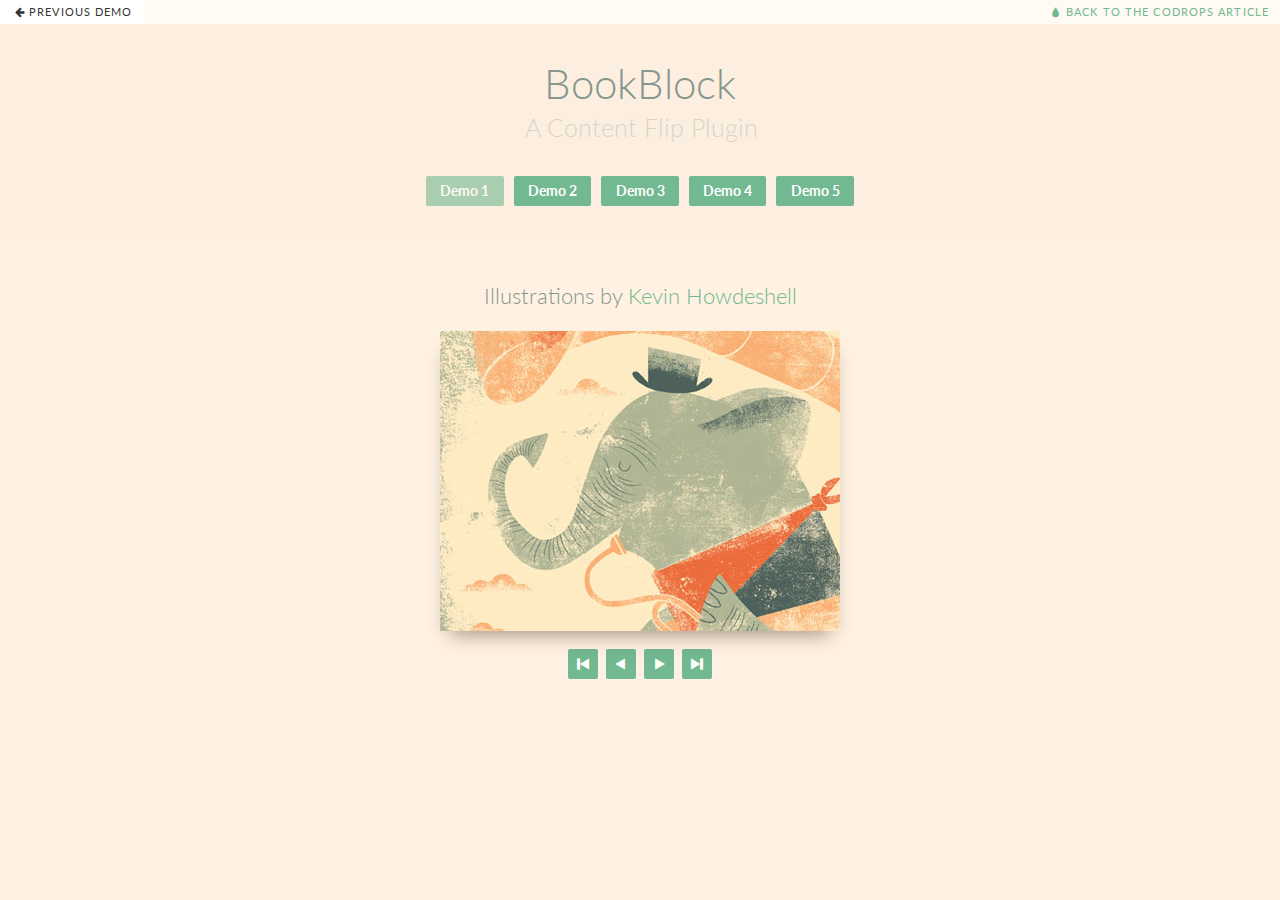
<file: ebook2/BookBlock/index.html>
<!DOCTYPE html>
<html lang="en" class="no-js demo-1">
	<head>
		<meta charset="UTF-8" />
		<meta http-equiv="X-UA-Compatible" content="IE=edge,chrome=1"> 
		<meta name="viewport" content="width=device-width, initial-scale=1.0"> 
		<title>BookBlock: A Content Flip Plugin - Demo 1</title>
		<meta name="description" content="Bookblock: A Content Flip Plugin - Demo 1" />
		<meta name="keywords" content="javascript, jquery, plugin, css3, flip, page, 3d, booklet, book, perspective" />
		<meta name="author" content="Codrops" />
		<link rel="shortcut icon" href="../favicon.ico"> 
		<link rel="stylesheet" type="text/css" href="css/default.css" />
		<link rel="stylesheet" type="text/css" href="css/bookblock.css" />
		<!-- custom demo style -->
		<link rel="stylesheet" type="text/css" href="css/demo1.css" />
		<script src="js/modernizr.custom.js"></script>
	</head>
	<body>
		<div class="container">
			<!-- Top Navigation -->
			<div class="codrops-top clearfix">
				<a class="codrops-icon codrops-icon-prev" href="http://tympanus.net/codrops/2012/08/29/multiple-area-charts-with-d3-js/"><span>Previous Demo</span></a>
				<span class="right"><a class="codrops-icon codrops-icon-drop" href="http://tympanus.net/codrops/2012/09/03/bookblock-a-content-flip-plugin/"><span>Back to the Codrops Article</span></a></span>
			</div>
			<header>
				<h1>BookBlock <span>A Content Flip Plugin</span></h1>	
				<nav class="codrops-demos">
					<a class="current-demo" href="index.html">Demo 1</a>
					<a href="index2.html">Demo 2</a>
					<a href="index3.html">Demo 3</a>
					<a href="index4.html">Demo 4</a>
					<a href="index5.html">Demo 5</a>
				</nav>
			</header>
			<div class="main clearfix">
				<div class="bb-custom-wrapper">
					<h3>Illustrations by <a href="http://dribbble.com/kevinhowdeshell">Kevin Howdeshell</a></h3>
					<div id="bb-bookblock" class="bb-bookblock">
						<div class="bb-item">
							<a href="http://drbl.in/bKVq"><img src="images/demo1/1.jpg" alt="image01"/></a>
						</div>
						<div class="bb-item">
							<a href="http://drbl.in/ciTX"><img src="images/demo1/2.jpg" alt="image02"/></a>
						</div>
						<div class="bb-item">
							<a href="http://drbl.in/cLHx"><img src="images/demo1/3.jpg" alt="image03"/></a>
						</div>
						<div class="bb-item">
							<a href="http://drbl.in/bAfn"><img src="images/demo1/4.jpg" alt="image04"/></a>
						</div>
						<div class="bb-item">
							<a href="http://drbl.in/dcbE"><img src="images/demo1/5.jpg" alt="image05"/></a>
						</div>
					</div>
					<nav>
						<a id="bb-nav-first" href="#" class="bb-custom-icon bb-custom-icon-first">First page</a>
						<a id="bb-nav-prev" href="#" class="bb-custom-icon bb-custom-icon-arrow-left">Previous</a>
						<a id="bb-nav-next" href="#" class="bb-custom-icon bb-custom-icon-arrow-right">Next</a>
						<a id="bb-nav-last" href="#" class="bb-custom-icon bb-custom-icon-last">Last page</a>
					</nav>
				</div>
			</div>
		</div><!-- /container -->
		<script src="https://ajax.googleapis.com/ajax/libs/jquery/1.9.1/jquery.min.js"></script>
		<script src="js/jquerypp.custom.js"></script>
		<script src="js/jquery.bookblock.js"></script>
		<script>
			var Page = (function() {
				
				var config = {
						$bookBlock : $( '#bb-bookblock' ),
						$navNext : $( '#bb-nav-next' ),
						$navPrev : $( '#bb-nav-prev' ),
						$navFirst : $( '#bb-nav-first' ),
						$navLast : $( '#bb-nav-last' )
					},
					init = function() {
						config.$bookBlock.bookblock( {
							speed : 800,
							shadowSides : 0.8,
							shadowFlip : 0.7
						} );
						initEvents();
					},
					initEvents = function() {
						
						var $slides = config.$bookBlock.children();

						// add navigation events
						config.$navNext.on( 'click touchstart', function() {
							config.$bookBlock.bookblock( 'next' );
							return false;
						} );

						config.$navPrev.on( 'click touchstart', function() {
							config.$bookBlock.bookblock( 'prev' );
							return false;
						} );

						config.$navFirst.on( 'click touchstart', function() {
							config.$bookBlock.bookblock( 'first' );
							return false;
						} );

						config.$navLast.on( 'click touchstart', function() {
							config.$bookBlock.bookblock( 'last' );
							return false;
						} );
						
						// add swipe events
						$slides.on( {
							'swipeleft' : function( event ) {
								config.$bookBlock.bookblock( 'next' );
								return false;
							},
							'swiperight' : function( event ) {
								config.$bookBlock.bookblock( 'prev' );
								return false;
							}
						} );

						// add keyboard events
						$( document ).keydown( function(e) {
							var keyCode = e.keyCode || e.which,
								arrow = {
									left : 37,
									up : 38,
									right : 39,
									down : 40
								};

							switch (keyCode) {
								case arrow.left:
									config.$bookBlock.bookblock( 'prev' );
									break;
								case arrow.right:
									config.$bookBlock.bookblock( 'next' );
									break;
							}
						} );
					};

					return { init : init };

			})();
		</script>
		<script>
				Page.init();
		</script>
	</body>
</html>
</file>
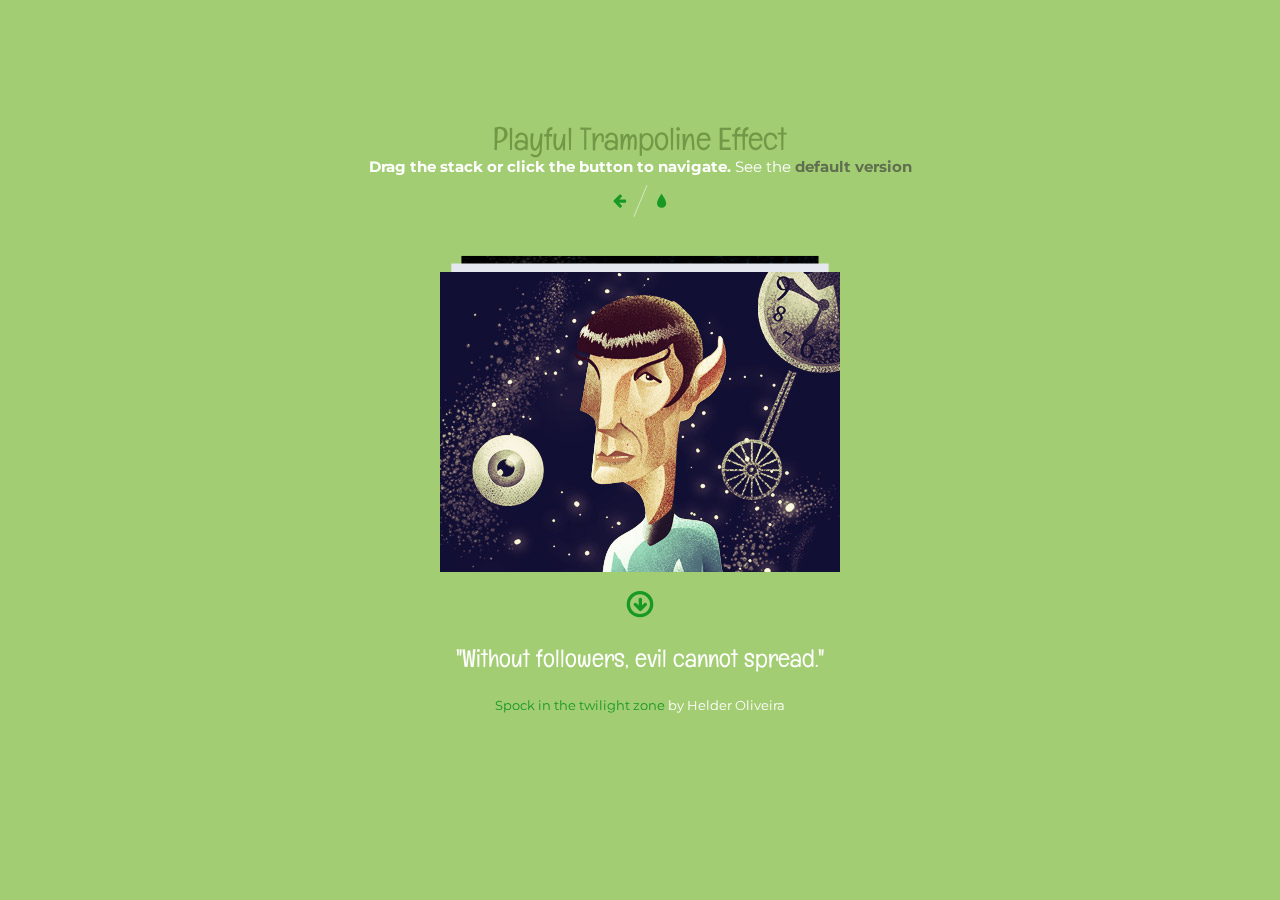
<file: ebook2/index2.html>
<!DOCTYPE html>
<html lang="en" class="no-js">
	<head>
		<meta charset="UTF-8" />
		<meta http-equiv="X-UA-Compatible" content="IE=edge">
		<meta name="viewport" content="width=device-width, initial-scale=1">
		<title>Playful Trampoline Effect | Demo: Rotated Version</title>
		<meta name="description" content="A content navigation effect that reminds of jumping on a trampoline" />
		<meta name="keywords" content="svg, animation, trampoline, effect, images, navigation" />
		<meta name="author" content="Codrops" />
		<link rel="shortcut icon" href="../favicon.ico">
		<link rel="stylesheet" type="text/css" href="css/normalize.css" />
		<link rel="stylesheet" type="text/css" href="css/vicons-font.css" />
		<link rel="stylesheet" type="text/css" href="css/base.css" />
		<link rel="stylesheet" type="text/css" href="css/component.css" />
		<script src="js/snap.svg-min.js"></script>
		<script src="js/modernizr.custom.js"></script>
		<!--[if IE]>
  		<script src="http://html5shiv.googlecode.com/svn/trunk/html5.js"></script>
		<![endif]-->
	</head>
	<body class="demo-2">
		<div id="morph-shape" class="morph-shape" data-morph-next="M301,301c0,0-83.8-21-151-21C71.8,280-1,301-1,301s21-65.7,21-151C20,79.936-1-1-1-1s73,11,151,11c85,0,151-11,151-11
	s-21,66.43-21,151C280,229.646,301,301,301,301z">
			<svg width="100%" height="100%" viewBox="0 0 300 300" preserveAspectRatio="none">
				<path d="M301,301c0,0-83.8,0-151,0c-78.2,0-151,0-151,0s0-65.7,0-151C-1,79.936-1-1-1-1s73,0,151,0c85,0,151,0,151,0s0,66.43,0,151
C301,229.646,301,301,301,301z" />
			</svg>
		</div>
		<div class="main">
			<div class="container">
				<header class="codrops-header">
					<h1>Playful Trampoline Effect</h1>
					<p class="info"><strong>Drag the stack or click the button to navigate.</strong> See the <a href="index.html">default version</a></p>
					<div class="codrops-links">
						<a class="codrops-icon codrops-icon--prev" href="http://tympanus.net/Development/ButtonStylesInspiration/" title="Previous Demo"><span>Previous Demo</span></a>
						<a class="codrops-icon codrops-icon--drop" href="http://tympanus.net/codrops/?p=23444" title="Back to the article"><span>Back to the Codrops article</span></a>
					</div>
				</header>
				<div class="stack">
					<ul id="elasticstack" class="stack__images">
						<li><img src="img/7.jpg" alt="07"/></li>
						<li><img src="img/2.png" alt="02"/></li>
						<li><img src="img/1.jpg" alt="01"/></li>
						<li><img src="img/3.jpg" alt="03"/></li>
						<li><img src="img/5.png" alt="05"/></li>
						<li><img src="img/6.png" alt="06"/></li>
					</ul>
					<button id="stack-next" class="stack__next"><i class="icon icon-down"></i><span>Next</span></button>
					<ul id="stack-titles" class="stack__titles">
						<li class="current"> 
							<blockquote>
							  <p>"Without followers, evil cannot spread."</p>
							  <footer><a href="http://drbl.in/hcYu">Spock in the twilight zone</a> by Helder Oliveira</footer>
							</blockquote>
						</li>
						<li>
							<blockquote>
							  <p>"The needs of the many outweigh the needs of the few, or the one."</p>
							  <footer><a href="http://drbl.in/nUqE">Mr. Spock</a> by Mustafa Kural</footer>
							</blockquote>
						</li>
						<li>
							<blockquote>
							  <p>"Once you have eliminated the impossible, whatever remains, however improbable, must be the truth."</p>
							  <footer><a href="http://drbl.in/nTZA">#RIPLeonardNimoy</a> by James Olstein</footer>
							</blockquote>
						</li>
						<li>
							<blockquote>
							  <p>"Insufficient facts always invite danger."</p>
							  <footer><a href="http://drbl.in/nUhf">LLAP</a> by Sarah McKay</footer>
							</blockquote>
						</li>
						<li>
							<blockquote>
							  <p>"Logic is the beginning of wisdom, not the end."</p>
							  <footer><a href="http://drbl.in/nUcJ">#Goodnight, Spock</a> by Helen Tseng</footer>
							</blockquote>
						</li>
						<li>
							<blockquote>
							  <p>"Change is the essential process of all existence."</p>
							  <footer><a href="http://drbl.in/nTYY">RIP Spock</a> by Sahirul Iman</footer>
							</blockquote>
						</li>
					</ul>
				</div><!-- /stack -->
			</div><!-- /container -->
		</div><!-- /main -->
		<script src="js/draggabilly.pkgd.min.js"></script>
		<script src="js/elastiStack.js"></script>
		<script>
			(function() {
				var body = document.body,
					titles = [].slice.call( document.querySelectorAll( '#stack-titles > li' ) ),
					totalTitles = titles.length,
					stack = new ElastiStack( document.getElementById( 'elasticstack' ), {
						onUpdateStack : function( idx ) {
							classie.remove( titles[idx === 0 ? totalTitles - 1 : idx - 1], 'current' );
							classie.add( titles[idx], 'current' );
						}
					} ),
					shapeEl = document.getElementById( 'morph-shape' ),
					s = Snap( shapeEl.querySelector( 'svg' ) ),
					pathEl = s.select( 'path' ),
					paths = { 
						reset : pathEl.attr( 'd' ),
						next  : shapeEl.getAttribute( 'data-morph-next' )
					};

				document.getElementById( 'stack-next' ).addEventListener( 'mousedown', nextItem );
				
				function nextItem() {
					classie.add( body, 'animating' );
					classie.add( body, 'navigate-next' );
					pathEl.stop().animate( { 'path' : paths.next }, 450, mina.easeinout, function() {
						classie.remove( body, 'navigate-next' );
						stack.nextItem( { transform : 'rotate3d(0,0,1,3deg) translate3d(0,-40px,300px)' } );
						pathEl.stop().animate( { 'path' : paths.reset }, 100, mina.easeout, function() {
							classie.remove( body, 'animating' );
						} );
					} );
				}
			})();
		</script>
	</body>
</html>
</file>
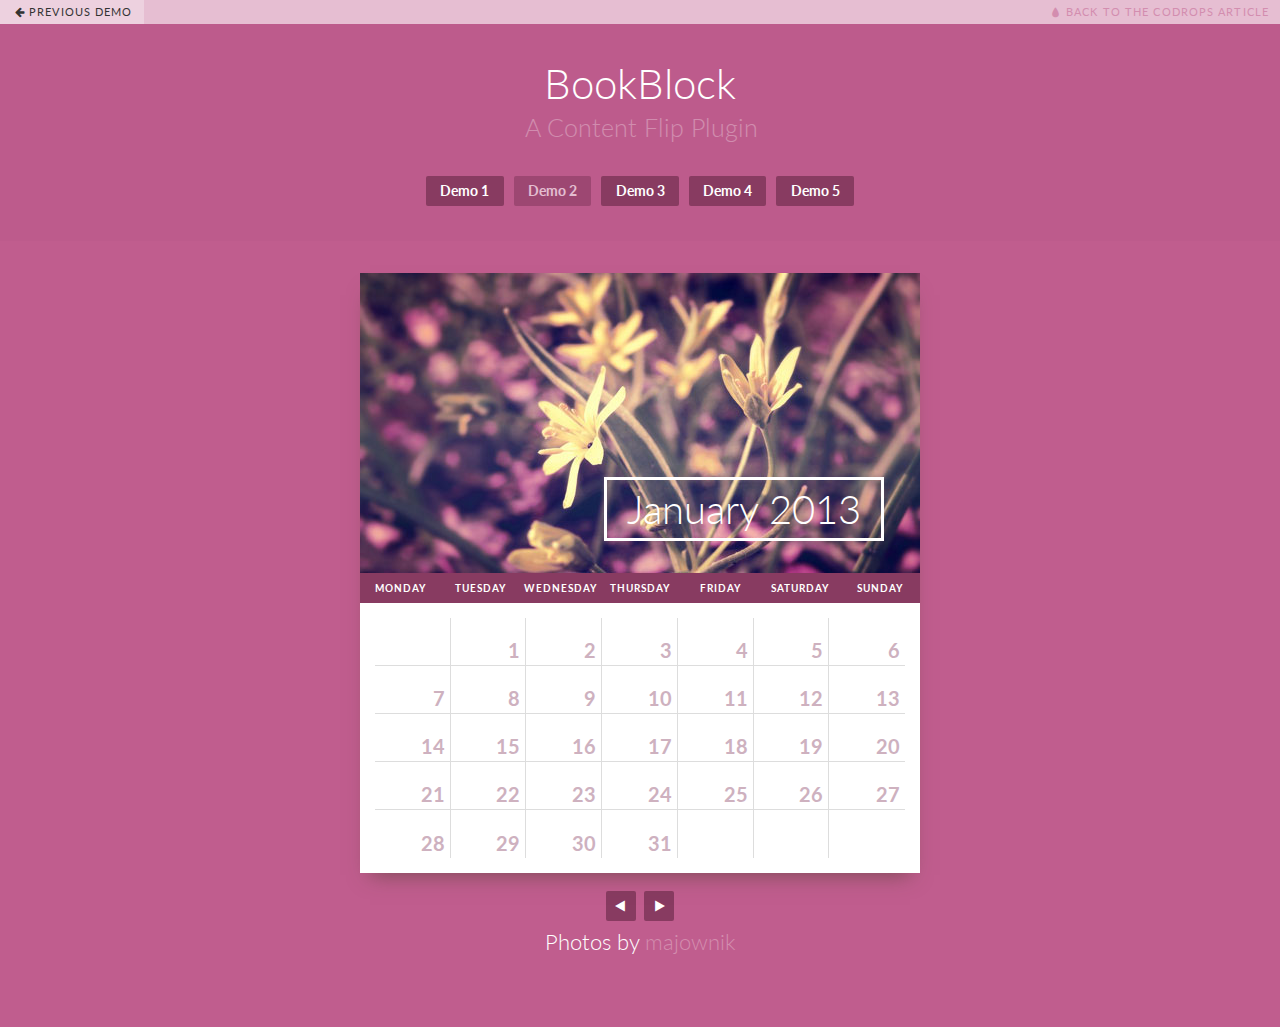
<file: ebook2/BookBlock/index2.html>
<!DOCTYPE html>
<html lang="en" class="no-js demo-2">
	<head>
		<meta charset="UTF-8" />
		<meta http-equiv="X-UA-Compatible" content="IE=edge,chrome=1"> 
		<meta name="viewport" content="width=device-width, initial-scale=1.0"> 
		<title>BookBlock: A Content Flip Plugin - Demo 2</title>
		<meta name="description" content="Bookblock: A Content Flip Plugin - Demo 2" />
		<meta name="keywords" content="javascript, jquery, plugin, css3, flip, page, 3d, booklet, book, perspective" />
		<meta name="author" content="Codrops" />
		<link rel="shortcut icon" href="../favicon.ico"> 
		<link rel="stylesheet" type="text/css" href="css/default.css" />
		<link rel="stylesheet" type="text/css" href="css/bookblock.css" />
		<!-- custom demo style -->
		<link rel="stylesheet" type="text/css" href="css/demo2.css" />
		<link rel="stylesheet" type="text/css" href="css/calendar.css" />
		<script src="js/modernizr.custom.js"></script>
	</head>
	<body>
		<div class="container">
			<!-- Top Navigation -->
			<div class="codrops-top clearfix">
				<a class="codrops-icon codrops-icon-prev" href="http://tympanus.net/codrops/2012/08/29/multiple-area-charts-with-d3-js/"><span>Previous Demo</span></a>
				<span class="right"><a class="codrops-icon codrops-icon-drop" href="http://tympanus.net/codrops/2012/09/03/bookblock-a-content-flip-plugin/"><span>Back to the Codrops Article</span></a></span>
			</div>
			<header>
				<h1>BookBlock <span>A Content Flip Plugin</span></h1>	
				<nav class="codrops-demos">
					<a href="index.html">Demo 1</a>
					<a class="current-demo" href="index2.html">Demo 2</a>
					<a href="index3.html">Demo 3</a>
					<a href="index4.html">Demo 4</a>
					<a href="index5.html">Demo 5</a>
				</nav>
			</header>
			<div class="main clearfix">
				<div class="bb-custom-wrapper">
					<div id="bb-bookblock" class="bb-bookblock">
						<div class="bb-item">
							<img class="bb-custom-img" src="images/demo2/1.jpg" alt="image01"/>
							<div class="fc-calendar-wrap">
								<h2>January 2013</h2>
								<div class="fc-calendar-container"><div class="fc-calendar fc-five-rows"><div class="fc-head"><div>Monday</div><div>Tuesday</div><div>Wednesday</div><div>Thursday</div><div>Friday</div><div>Saturday</div><div>Sunday</div></div><div class="fc-body"><div class="fc-row"><div></div><div class="fc-content"><span class="fc-date">1</span><span class="fc-weekday">Tue</span><div><span>New Year's day</span></div></div><div><span class="fc-date">2</span><span class="fc-weekday">Wed</span></div><div><span class="fc-date">3</span><span class="fc-weekday">Thu</span></div><div><span class="fc-date">4</span><span class="fc-weekday">Fri</span></div><div><span class="fc-date">5</span><span class="fc-weekday">Sat</span></div><div><span class="fc-date">6</span><span class="fc-weekday">Sun</span></div></div><div class="fc-row"><div><span class="fc-date">7</span><span class="fc-weekday">Mon</span></div><div><span class="fc-date">8</span><span class="fc-weekday">Tue</span></div><div><span class="fc-date">9</span><span class="fc-weekday">Wed</span></div><div><span class="fc-date">10</span><span class="fc-weekday">Thu</span></div><div><span class="fc-date">11</span><span class="fc-weekday">Fri</span></div><div><span class="fc-date">12</span><span class="fc-weekday">Sat</span></div><div><span class="fc-date">13</span><span class="fc-weekday">Sun</span></div></div><div class="fc-row"><div><span class="fc-date">14</span><span class="fc-weekday">Mon</span></div><div><span class="fc-date">15</span><span class="fc-weekday">Tue</span></div><div><span class="fc-date">16</span><span class="fc-weekday">Wed</span></div><div><span class="fc-date">17</span><span class="fc-weekday">Thu</span></div><div><span class="fc-date">18</span><span class="fc-weekday">Fri</span></div><div><span class="fc-date">19</span><span class="fc-weekday">Sat</span></div><div><span class="fc-date">20</span><span class="fc-weekday">Sun</span></div></div><div class="fc-row"><div><span class="fc-date">21</span><span class="fc-weekday">Mon</span></div><div><span class="fc-date">22</span><span class="fc-weekday">Tue</span></div><div><span class="fc-date">23</span><span class="fc-weekday">Wed</span></div><div><span class="fc-date">24</span><span class="fc-weekday">Thu</span></div><div><span class="fc-date">25</span><span class="fc-weekday">Fri</span></div><div><span class="fc-date">26</span><span class="fc-weekday">Sat</span></div><div><span class="fc-date">27</span><span class="fc-weekday">Sun</span></div></div><div class="fc-row"><div><span class="fc-date">28</span><span class="fc-weekday">Mon</span></div><div><span class="fc-date">29</span><span class="fc-weekday">Tue</span></div><div><span class="fc-date">30</span><span class="fc-weekday">Wed</span></div><div><span class="fc-date">31</span><span class="fc-weekday">Thu</span></div><div></div><div></div><div></div></div></div></div></div>
							</div>
						</div>
						<div class="bb-item">
							<img class="bb-custom-img" src="images/demo2/2.jpg" alt="image02"/>
							<div class="fc-calendar-wrap">
								<h2>February 2013</h2>
								<div class="fc-calendar-container"><div class="fc-calendar fc-five-rows"><div class="fc-head"><div>Monday</div><div>Tuesday</div><div>Wednesday</div><div>Thursday</div><div>Friday</div><div>Saturday</div><div>Sunday</div></div><div class="fc-body"><div class="fc-row"><div></div><div></div><div></div><div></div><div><span class="fc-date">1</span><span class="fc-weekday">Fri</span></div><div><span class="fc-date">2</span><span class="fc-weekday">Sat</span></div><div><span class="fc-date">3</span><span class="fc-weekday">Sun</span></div></div><div class="fc-row"><div><span class="fc-date">4</span><span class="fc-weekday">Mon</span></div><div><span class="fc-date">5</span><span class="fc-weekday">Tue</span></div><div><span class="fc-date">6</span><span class="fc-weekday">Wed</span></div><div><span class="fc-date">7</span><span class="fc-weekday">Thu</span></div><div><span class="fc-date">8</span><span class="fc-weekday">Fri</span></div><div><span class="fc-date">9</span><span class="fc-weekday">Sat</span></div><div><span class="fc-date">10</span><span class="fc-weekday">Sun</span></div></div><div class="fc-row"><div><span class="fc-date">11</span><span class="fc-weekday">Mon</span></div><div><span class="fc-date">12</span><span class="fc-weekday">Tue</span></div><div><span class="fc-date">13</span><span class="fc-weekday">Wed</span></div><div><span class="fc-date">14</span><span class="fc-weekday">Thu</span></div><div><span class="fc-date">15</span><span class="fc-weekday">Fri</span></div><div><span class="fc-date">16</span><span class="fc-weekday">Sat</span></div><div><span class="fc-date">17</span><span class="fc-weekday">Sun</span></div></div><div class="fc-row"><div><span class="fc-date">18</span><span class="fc-weekday">Mon</span></div><div><span class="fc-date">19</span><span class="fc-weekday">Tue</span></div><div><span class="fc-date">20</span><span class="fc-weekday">Wed</span></div><div><span class="fc-date">21</span><span class="fc-weekday">Thu</span></div><div><span class="fc-date">22</span><span class="fc-weekday">Fri</span></div><div><span class="fc-date">23</span><span class="fc-weekday">Sat</span></div><div><span class="fc-date">24</span><span class="fc-weekday">Sun</span></div></div><div class="fc-row"><div><span class="fc-date">25</span><span class="fc-weekday">Mon</span></div><div><span class="fc-date">26</span><span class="fc-weekday">Tue</span></div><div><span class="fc-date">27</span><span class="fc-weekday">Wed</span></div><div><span class="fc-date">28</span><span class="fc-weekday">Thu</span></div><div></div><div></div><div></div></div></div></div></div>
							</div>
						</div>
						<div class="bb-item">
							<img class="bb-custom-img" src="images/demo2/3.jpg" alt="image03"/>
							<div class="fc-calendar-wrap">
								<h2>March 2013</h2>
								<div class="fc-calendar-container"><div class="fc-calendar fc-five-rows"><div class="fc-head"><div>Monday</div><div>Tuesday</div><div>Wednesday</div><div>Thursday</div><div>Friday</div><div>Saturday</div><div>Sunday</div></div><div class="fc-body"><div class="fc-row"><div></div><div></div><div></div><div></div><div><span class="fc-date">1</span><span class="fc-weekday">Fri</span></div><div><span class="fc-date">2</span><span class="fc-weekday">Sat</span></div><div><span class="fc-date">3</span><span class="fc-weekday">Sun</span></div></div><div class="fc-row"><div><span class="fc-date">4</span><span class="fc-weekday">Mon</span></div><div><span class="fc-date">5</span><span class="fc-weekday">Tue</span></div><div><span class="fc-date">6</span><span class="fc-weekday">Wed</span></div><div><span class="fc-date">7</span><span class="fc-weekday">Thu</span></div><div><span class="fc-date">8</span><span class="fc-weekday">Fri</span></div><div><span class="fc-date">9</span><span class="fc-weekday">Sat</span></div><div><span class="fc-date">10</span><span class="fc-weekday">Sun</span></div></div><div class="fc-row"><div><span class="fc-date">11</span><span class="fc-weekday">Mon</span></div><div><span class="fc-date">12</span><span class="fc-weekday">Tue</span></div><div><span class="fc-date">13</span><span class="fc-weekday">Wed</span></div><div><span class="fc-date">14</span><span class="fc-weekday">Thu</span></div><div><span class="fc-date">15</span><span class="fc-weekday">Fri</span></div><div><span class="fc-date">16</span><span class="fc-weekday">Sat</span></div><div><span class="fc-date">17</span><span class="fc-weekday">Sun</span></div></div><div class="fc-row"><div><span class="fc-date">18</span><span class="fc-weekday">Mon</span></div><div><span class="fc-date">19</span><span class="fc-weekday">Tue</span></div><div><span class="fc-date">20</span><span class="fc-weekday">Wed</span></div><div><span class="fc-date">21</span><span class="fc-weekday">Thu</span></div><div><span class="fc-date">22</span><span class="fc-weekday">Fri</span></div><div><span class="fc-date">23</span><span class="fc-weekday">Sat</span></div><div><span class="fc-date">24</span><span class="fc-weekday">Sun</span></div></div><div class="fc-row"><div><span class="fc-date">25</span><span class="fc-weekday">Mon</span></div><div><span class="fc-date">26</span><span class="fc-weekday">Tue</span></div><div><span class="fc-date">27</span><span class="fc-weekday">Wed</span></div><div><span class="fc-date">28</span><span class="fc-weekday">Thu</span></div><div><span class="fc-date">29</span><span class="fc-weekday">Fri</span></div><div><span class="fc-date">30</span><span class="fc-weekday">Sat</span></div><div><span class="fc-date">31</span><span class="fc-weekday">Sun</span></div></div></div></div></div>
							</div>
						</div>
						<div class="bb-item">
							<img class="bb-custom-img" src="images/demo2/4.jpg" alt="image04"/>
							<div class="fc-calendar-wrap">
								<h2>April 2013</h2>
								<div class="fc-calendar-container"><div class="fc-calendar fc-five-rows"><div class="fc-head"><div>Monday</div><div>Tuesday</div><div>Wednesday</div><div>Thursday</div><div>Friday</div><div>Saturday</div><div>Sunday</div></div><div class="fc-body"><div class="fc-row"><div><span class="fc-date">1</span><span class="fc-weekday">Mon</span></div><div><span class="fc-date">2</span><span class="fc-weekday">Tue</span></div><div><span class="fc-date">3</span><span class="fc-weekday">Wed</span></div><div><span class="fc-date">4</span><span class="fc-weekday">Thu</span></div><div><span class="fc-date">5</span><span class="fc-weekday">Fri</span></div><div><span class="fc-date">6</span><span class="fc-weekday">Sat</span></div><div><span class="fc-date">7</span><span class="fc-weekday">Sun</span></div></div><div class="fc-row"><div><span class="fc-date">8</span><span class="fc-weekday">Mon</span></div><div><span class="fc-date">9</span><span class="fc-weekday">Tue</span></div><div><span class="fc-date">10</span><span class="fc-weekday">Wed</span></div><div><span class="fc-date">11</span><span class="fc-weekday">Thu</span></div><div><span class="fc-date">12</span><span class="fc-weekday">Fri</span></div><div><span class="fc-date">13</span><span class="fc-weekday">Sat</span></div><div><span class="fc-date">14</span><span class="fc-weekday">Sun</span></div></div><div class="fc-row"><div><span class="fc-date">15</span><span class="fc-weekday">Mon</span></div><div><span class="fc-date">16</span><span class="fc-weekday">Tue</span></div><div><span class="fc-date">17</span><span class="fc-weekday">Wed</span></div><div><span class="fc-date">18</span><span class="fc-weekday">Thu</span></div><div><span class="fc-date">19</span><span class="fc-weekday">Fri</span></div><div><span class="fc-date">20</span><span class="fc-weekday">Sat</span></div><div><span class="fc-date">21</span><span class="fc-weekday">Sun</span></div></div><div class="fc-row"><div><span class="fc-date">22</span><span class="fc-weekday">Mon</span></div><div><span class="fc-date">23</span><span class="fc-weekday">Tue</span></div><div><span class="fc-date">24</span><span class="fc-weekday">Wed</span></div><div><span class="fc-date">25</span><span class="fc-weekday">Thu</span></div><div><span class="fc-date">26</span><span class="fc-weekday">Fri</span></div><div><span class="fc-date">27</span><span class="fc-weekday">Sat</span></div><div><span class="fc-date">28</span><span class="fc-weekday">Sun</span></div></div><div class="fc-row"><div><span class="fc-date">29</span><span class="fc-weekday">Mon</span></div><div><span class="fc-date">30</span><span class="fc-weekday">Tue</span></div><div></div><div></div><div></div><div></div><div></div></div></div></div></div>
							</div>
						</div>
						<div class="bb-item">
							<img class="bb-custom-img" src="images/demo2/5.jpg" alt="image05"/>
							<div class="fc-calendar-wrap">
								<h2>May 2013</h2>
								<div class="fc-calendar-container"><div class="fc-calendar fc-five-rows"><div class="fc-head"><div>Monday</div><div>Tuesday</div><div>Wednesday</div><div>Thursday</div><div>Friday</div><div>Saturday</div><div>Sunday</div></div><div class="fc-body"><div class="fc-row"><div></div><div></div><div><span class="fc-date">1</span><span class="fc-weekday">Wed</span></div><div><span class="fc-date">2</span><span class="fc-weekday">Thu</span></div><div><span class="fc-date">3</span><span class="fc-weekday">Fri</span></div><div><span class="fc-date">4</span><span class="fc-weekday">Sat</span></div><div><span class="fc-date">5</span><span class="fc-weekday">Sun</span></div></div><div class="fc-row"><div><span class="fc-date">6</span><span class="fc-weekday">Mon</span></div><div><span class="fc-date">7</span><span class="fc-weekday">Tue</span></div><div><span class="fc-date">8</span><span class="fc-weekday">Wed</span></div><div><span class="fc-date">9</span><span class="fc-weekday">Thu</span></div><div><span class="fc-date">10</span><span class="fc-weekday">Fri</span></div><div><span class="fc-date">11</span><span class="fc-weekday">Sat</span></div><div><span class="fc-date">12</span><span class="fc-weekday">Sun</span></div></div><div class="fc-row"><div><span class="fc-date">13</span><span class="fc-weekday">Mon</span></div><div><span class="fc-date">14</span><span class="fc-weekday">Tue</span></div><div><span class="fc-date">15</span><span class="fc-weekday">Wed</span></div><div><span class="fc-date">16</span><span class="fc-weekday">Thu</span></div><div><span class="fc-date">17</span><span class="fc-weekday">Fri</span></div><div><span class="fc-date">18</span><span class="fc-weekday">Sat</span></div><div><span class="fc-date">19</span><span class="fc-weekday">Sun</span></div></div><div class="fc-row"><div><span class="fc-date">20</span><span class="fc-weekday">Mon</span></div><div><span class="fc-date">21</span><span class="fc-weekday">Tue</span></div><div><span class="fc-date">22</span><span class="fc-weekday">Wed</span></div><div><span class="fc-date">23</span><span class="fc-weekday">Thu</span></div><div><span class="fc-date">24</span><span class="fc-weekday">Fri</span></div><div><span class="fc-date">25</span><span class="fc-weekday">Sat</span></div><div><span class="fc-date">26</span><span class="fc-weekday">Sun</span></div></div><div class="fc-row"><div><span class="fc-date">27</span><span class="fc-weekday">Mon</span></div><div><span class="fc-date">28</span><span class="fc-weekday">Tue</span></div><div><span class="fc-date">29</span><span class="fc-weekday">Wed</span></div><div><span class="fc-date">30</span><span class="fc-weekday">Thu</span></div><div><span class="fc-date">31</span><span class="fc-weekday">Fri</span></div><div></div><div></div></div></div></div></div>
							</div>
						</div>
						<div class="bb-item">
							<img class="bb-custom-img" src="images/demo2/6.jpg" alt="image06"/>
							<div class="fc-calendar-wrap">
								<h2>June 2013</h2>
								<div class="fc-calendar-container"><div class="fc-calendar fc-five-rows"><div class="fc-head"><div>Monday</div><div>Tuesday</div><div>Wednesday</div><div>Thursday</div><div>Friday</div><div>Saturday</div><div>Sunday</div></div><div class="fc-body"><div class="fc-row"><div></div><div></div><div></div><div></div><div></div><div><span class="fc-date">1</span><span class="fc-weekday">Sat</span></div><div><span class="fc-date">2</span><span class="fc-weekday">Sun</span></div></div><div class="fc-row"><div><span class="fc-date">3</span><span class="fc-weekday">Mon</span></div><div><span class="fc-date">4</span><span class="fc-weekday">Tue</span></div><div><span class="fc-date">5</span><span class="fc-weekday">Wed</span></div><div><span class="fc-date">6</span><span class="fc-weekday">Thu</span></div><div><span class="fc-date">7</span><span class="fc-weekday">Fri</span></div><div><span class="fc-date">8</span><span class="fc-weekday">Sat</span></div><div><span class="fc-date">9</span><span class="fc-weekday">Sun</span></div></div><div class="fc-row"><div><span class="fc-date">10</span><span class="fc-weekday">Mon</span></div><div><span class="fc-date">11</span><span class="fc-weekday">Tue</span></div><div><span class="fc-date">12</span><span class="fc-weekday">Wed</span></div><div><span class="fc-date">13</span><span class="fc-weekday">Thu</span></div><div><span class="fc-date">14</span><span class="fc-weekday">Fri</span></div><div><span class="fc-date">15</span><span class="fc-weekday">Sat</span></div><div><span class="fc-date">16</span><span class="fc-weekday">Sun</span></div></div><div class="fc-row"><div><span class="fc-date">17</span><span class="fc-weekday">Mon</span></div><div><span class="fc-date">18</span><span class="fc-weekday">Tue</span></div><div><span class="fc-date">19</span><span class="fc-weekday">Wed</span></div><div><span class="fc-date">20</span><span class="fc-weekday">Thu</span></div><div><span class="fc-date">21</span><span class="fc-weekday">Fri</span></div><div><span class="fc-date">22</span><span class="fc-weekday">Sat</span></div><div><span class="fc-date">23</span><span class="fc-weekday">Sun</span></div></div><div class="fc-row"><div><span class="fc-date">24</span><span class="fc-weekday">Mon</span></div><div><span class="fc-date">25</span><span class="fc-weekday">Tue</span></div><div><span class="fc-date">26</span><span class="fc-weekday">Wed</span></div><div><span class="fc-date">27</span><span class="fc-weekday">Thu</span></div><div><span class="fc-date">28</span><span class="fc-weekday">Fri</span></div><div><span class="fc-date">29</span><span class="fc-weekday">Sat</span></div><div><span class="fc-date">30</span><span class="fc-weekday">Sun</span></div></div></div></div></div>
							</div>
						</div>
						<div class="bb-item">
							<img class="bb-custom-img" src="images/demo2/7.jpg" alt="image07"/>
							<div class="fc-calendar-wrap">
								<h2>July 2013</h2>
								<div class="fc-calendar-container"><div class="fc-calendar fc-five-rows"><div class="fc-head"><div>Monday</div><div>Tuesday</div><div>Wednesday</div><div>Thursday</div><div>Friday</div><div>Saturday</div><div>Sunday</div></div><div class="fc-body"><div class="fc-row"><div><span class="fc-date">1</span><span class="fc-weekday">Mon</span></div><div><span class="fc-date">2</span><span class="fc-weekday">Tue</span></div><div><span class="fc-date">3</span><span class="fc-weekday">Wed</span></div><div><span class="fc-date">4</span><span class="fc-weekday">Thu</span></div><div><span class="fc-date">5</span><span class="fc-weekday">Fri</span></div><div><span class="fc-date">6</span><span class="fc-weekday">Sat</span></div><div><span class="fc-date">7</span><span class="fc-weekday">Sun</span></div></div><div class="fc-row"><div><span class="fc-date">8</span><span class="fc-weekday">Mon</span></div><div><span class="fc-date">9</span><span class="fc-weekday">Tue</span></div><div><span class="fc-date">10</span><span class="fc-weekday">Wed</span></div><div><span class="fc-date">11</span><span class="fc-weekday">Thu</span></div><div><span class="fc-date">12</span><span class="fc-weekday">Fri</span></div><div><span class="fc-date">13</span><span class="fc-weekday">Sat</span></div><div><span class="fc-date">14</span><span class="fc-weekday">Sun</span></div></div><div class="fc-row"><div><span class="fc-date">15</span><span class="fc-weekday">Mon</span></div><div><span class="fc-date">16</span><span class="fc-weekday">Tue</span></div><div><span class="fc-date">17</span><span class="fc-weekday">Wed</span></div><div><span class="fc-date">18</span><span class="fc-weekday">Thu</span></div><div><span class="fc-date">19</span><span class="fc-weekday">Fri</span></div><div><span class="fc-date">20</span><span class="fc-weekday">Sat</span></div><div><span class="fc-date">21</span><span class="fc-weekday">Sun</span></div></div><div class="fc-row"><div><span class="fc-date">22</span><span class="fc-weekday">Mon</span></div><div><span class="fc-date">23</span><span class="fc-weekday">Tue</span></div><div><span class="fc-date">24</span><span class="fc-weekday">Wed</span></div><div><span class="fc-date">25</span><span class="fc-weekday">Thu</span></div><div><span class="fc-date">26</span><span class="fc-weekday">Fri</span></div><div><span class="fc-date">27</span><span class="fc-weekday">Sat</span></div><div><span class="fc-date">28</span><span class="fc-weekday">Sun</span></div></div><div class="fc-row"><div><span class="fc-date">29</span><span class="fc-weekday">Mon</span></div><div><span class="fc-date">30</span><span class="fc-weekday">Tue</span></div><div><span class="fc-date">31</span><span class="fc-weekday">Wed</span></div><div></div><div></div><div></div><div></div></div></div></div></div>
							</div>
						</div>
						<div class="bb-item">
							<img class="bb-custom-img" src="images/demo2/8.jpg" alt="image08"/>
							<div class="fc-calendar-wrap">
								<h2>August 2013</h2>
								<div class="fc-calendar-container"><div class="fc-calendar fc-five-rows"><div class="fc-head"><div>Monday</div><div>Tuesday</div><div>Wednesday</div><div>Thursday</div><div>Friday</div><div>Saturday</div><div>Sunday</div></div><div class="fc-body"><div class="fc-row"><div></div><div></div><div></div><div><span class="fc-date">1</span><span class="fc-weekday">Thu</span></div><div><span class="fc-date">2</span><span class="fc-weekday">Fri</span></div><div><span class="fc-date">3</span><span class="fc-weekday">Sat</span></div><div><span class="fc-date">4</span><span class="fc-weekday">Sun</span></div></div><div class="fc-row"><div><span class="fc-date">5</span><span class="fc-weekday">Mon</span></div><div><span class="fc-date">6</span><span class="fc-weekday">Tue</span></div><div><span class="fc-date">7</span><span class="fc-weekday">Wed</span></div><div><span class="fc-date">8</span><span class="fc-weekday">Thu</span></div><div><span class="fc-date">9</span><span class="fc-weekday">Fri</span></div><div><span class="fc-date">10</span><span class="fc-weekday">Sat</span></div><div><span class="fc-date">11</span><span class="fc-weekday">Sun</span></div></div><div class="fc-row"><div><span class="fc-date">12</span><span class="fc-weekday">Mon</span></div><div><span class="fc-date">13</span><span class="fc-weekday">Tue</span></div><div><span class="fc-date">14</span><span class="fc-weekday">Wed</span></div><div><span class="fc-date">15</span><span class="fc-weekday">Thu</span></div><div><span class="fc-date">16</span><span class="fc-weekday">Fri</span></div><div><span class="fc-date">17</span><span class="fc-weekday">Sat</span></div><div><span class="fc-date">18</span><span class="fc-weekday">Sun</span></div></div><div class="fc-row"><div><span class="fc-date">19</span><span class="fc-weekday">Mon</span></div><div><span class="fc-date">20</span><span class="fc-weekday">Tue</span></div><div><span class="fc-date">21</span><span class="fc-weekday">Wed</span></div><div><span class="fc-date">22</span><span class="fc-weekday">Thu</span></div><div><span class="fc-date">23</span><span class="fc-weekday">Fri</span></div><div><span class="fc-date">24</span><span class="fc-weekday">Sat</span></div><div><span class="fc-date">25</span><span class="fc-weekday">Sun</span></div></div><div class="fc-row"><div><span class="fc-date">26</span><span class="fc-weekday">Mon</span></div><div><span class="fc-date">27</span><span class="fc-weekday">Tue</span></div><div><span class="fc-date">28</span><span class="fc-weekday">Wed</span></div><div><span class="fc-date">29</span><span class="fc-weekday">Thu</span></div><div><span class="fc-date">30</span><span class="fc-weekday">Fri</span></div><div><span class="fc-date">31</span><span class="fc-weekday">Sat</span></div><div></div></div></div></div></div>
							</div>
						</div>
						<div class="bb-item">
							<img class="bb-custom-img" src="images/demo2/9.jpg" alt="image09"/>
							<div class="fc-calendar-wrap">
								<h2>September 2013</h2>
								<div class="fc-calendar-container"><div class="fc-calendar fc-six-rows"><div class="fc-head"><div>Monday</div><div>Tuesday</div><div>Wednesday</div><div>Thursday</div><div>Friday</div><div>Saturday</div><div>Sunday</div></div><div class="fc-body"><div class="fc-row"><div></div><div></div><div></div><div></div><div></div><div></div><div><span class="fc-date">1</span><span class="fc-weekday">Sun</span></div></div><div class="fc-row"><div><span class="fc-date">2</span><span class="fc-weekday">Mon</span></div><div><span class="fc-date">3</span><span class="fc-weekday">Tue</span></div><div><span class="fc-date">4</span><span class="fc-weekday">Wed</span></div><div><span class="fc-date">5</span><span class="fc-weekday">Thu</span></div><div><span class="fc-date">6</span><span class="fc-weekday">Fri</span></div><div><span class="fc-date">7</span><span class="fc-weekday">Sat</span></div><div><span class="fc-date">8</span><span class="fc-weekday">Sun</span></div></div><div class="fc-row"><div><span class="fc-date">9</span><span class="fc-weekday">Mon</span></div><div><span class="fc-date">10</span><span class="fc-weekday">Tue</span></div><div><span class="fc-date">11</span><span class="fc-weekday">Wed</span></div><div><span class="fc-date">12</span><span class="fc-weekday">Thu</span></div><div><span class="fc-date">13</span><span class="fc-weekday">Fri</span></div><div><span class="fc-date">14</span><span class="fc-weekday">Sat</span></div><div><span class="fc-date">15</span><span class="fc-weekday">Sun</span></div></div><div class="fc-row"><div><span class="fc-date">16</span><span class="fc-weekday">Mon</span></div><div><span class="fc-date">17</span><span class="fc-weekday">Tue</span></div><div><span class="fc-date">18</span><span class="fc-weekday">Wed</span></div><div><span class="fc-date">19</span><span class="fc-weekday">Thu</span></div><div><span class="fc-date">20</span><span class="fc-weekday">Fri</span></div><div><span class="fc-date">21</span><span class="fc-weekday">Sat</span></div><div><span class="fc-date">22</span><span class="fc-weekday">Sun</span></div></div><div class="fc-row"><div><span class="fc-date">23</span><span class="fc-weekday">Mon</span></div><div><span class="fc-date">24</span><span class="fc-weekday">Tue</span></div><div><span class="fc-date">25</span><span class="fc-weekday">Wed</span></div><div><span class="fc-date">26</span><span class="fc-weekday">Thu</span></div><div><span class="fc-date">27</span><span class="fc-weekday">Fri</span></div><div><span class="fc-date">28</span><span class="fc-weekday">Sat</span></div><div><span class="fc-date">29</span><span class="fc-weekday">Sun</span></div></div><div class="fc-row"><div><span class="fc-date">30</span><span class="fc-weekday">Mon</span></div><div></div><div></div><div></div><div></div><div></div><div></div></div></div></div></div>
							</div>
						</div>
						<div class="bb-item">
							<img class="bb-custom-img" src="images/demo2/10.jpg" alt="image10"/>
							<div class="fc-calendar-wrap">
								<h2>October 2013</h2>
								<div class="fc-calendar-container"><div class="fc-calendar fc-five-rows"><div class="fc-head"><div>Monday</div><div>Tuesday</div><div>Wednesday</div><div>Thursday</div><div>Friday</div><div>Saturday</div><div>Sunday</div></div><div class="fc-body"><div class="fc-row"><div></div><div><span class="fc-date">1</span><span class="fc-weekday">Tue</span></div><div><span class="fc-date">2</span><span class="fc-weekday">Wed</span></div><div><span class="fc-date">3</span><span class="fc-weekday">Thu</span></div><div><span class="fc-date">4</span><span class="fc-weekday">Fri</span></div><div><span class="fc-date">5</span><span class="fc-weekday">Sat</span></div><div><span class="fc-date">6</span><span class="fc-weekday">Sun</span></div></div><div class="fc-row"><div><span class="fc-date">7</span><span class="fc-weekday">Mon</span></div><div><span class="fc-date">8</span><span class="fc-weekday">Tue</span></div><div><span class="fc-date">9</span><span class="fc-weekday">Wed</span></div><div><span class="fc-date">10</span><span class="fc-weekday">Thu</span></div><div><span class="fc-date">11</span><span class="fc-weekday">Fri</span></div><div><span class="fc-date">12</span><span class="fc-weekday">Sat</span></div><div><span class="fc-date">13</span><span class="fc-weekday">Sun</span></div></div><div class="fc-row"><div><span class="fc-date">14</span><span class="fc-weekday">Mon</span></div><div><span class="fc-date">15</span><span class="fc-weekday">Tue</span></div><div><span class="fc-date">16</span><span class="fc-weekday">Wed</span></div><div><span class="fc-date">17</span><span class="fc-weekday">Thu</span></div><div><span class="fc-date">18</span><span class="fc-weekday">Fri</span></div><div><span class="fc-date">19</span><span class="fc-weekday">Sat</span></div><div><span class="fc-date">20</span><span class="fc-weekday">Sun</span></div></div><div class="fc-row"><div><span class="fc-date">21</span><span class="fc-weekday">Mon</span></div><div><span class="fc-date">22</span><span class="fc-weekday">Tue</span></div><div><span class="fc-date">23</span><span class="fc-weekday">Wed</span></div><div><span class="fc-date">24</span><span class="fc-weekday">Thu</span></div><div><span class="fc-date">25</span><span class="fc-weekday">Fri</span></div><div><span class="fc-date">26</span><span class="fc-weekday">Sat</span></div><div><span class="fc-date">27</span><span class="fc-weekday">Sun</span></div></div><div class="fc-row"><div><span class="fc-date">28</span><span class="fc-weekday">Mon</span></div><div><span class="fc-date">29</span><span class="fc-weekday">Tue</span></div><div><span class="fc-date">30</span><span class="fc-weekday">Wed</span></div><div><span class="fc-date">31</span><span class="fc-weekday">Thu</span></div><div></div><div></div><div></div></div></div></div></div>
							</div>
						</div>
						<div class="bb-item">
							<img class="bb-custom-img" src="images/demo2/11.jpg" alt="image11"/>
							<div class="fc-calendar-wrap">
								<h2>November 2013</h2>
								<div class="fc-calendar-container"><div class="fc-calendar fc-five-rows"><div class="fc-head"><div>Monday</div><div>Tuesday</div><div>Wednesday</div><div>Thursday</div><div>Friday</div><div>Saturday</div><div>Sunday</div></div><div class="fc-body"><div class="fc-row"><div></div><div></div><div></div><div></div><div><span class="fc-date">1</span><span class="fc-weekday">Fri</span></div><div><span class="fc-date">2</span><span class="fc-weekday">Sat</span></div><div><span class="fc-date">3</span><span class="fc-weekday">Sun</span></div></div><div class="fc-row"><div><span class="fc-date">4</span><span class="fc-weekday">Mon</span></div><div><span class="fc-date">5</span><span class="fc-weekday">Tue</span></div><div><span class="fc-date">6</span><span class="fc-weekday">Wed</span></div><div><span class="fc-date">7</span><span class="fc-weekday">Thu</span></div><div><span class="fc-date">8</span><span class="fc-weekday">Fri</span></div><div><span class="fc-date">9</span><span class="fc-weekday">Sat</span></div><div><span class="fc-date">10</span><span class="fc-weekday">Sun</span></div></div><div class="fc-row"><div><span class="fc-date">11</span><span class="fc-weekday">Mon</span></div><div><span class="fc-date">12</span><span class="fc-weekday">Tue</span></div><div><span class="fc-date">13</span><span class="fc-weekday">Wed</span></div><div><span class="fc-date">14</span><span class="fc-weekday">Thu</span></div><div><span class="fc-date">15</span><span class="fc-weekday">Fri</span></div><div><span class="fc-date">16</span><span class="fc-weekday">Sat</span></div><div><span class="fc-date">17</span><span class="fc-weekday">Sun</span></div></div><div class="fc-row"><div><span class="fc-date">18</span><span class="fc-weekday">Mon</span></div><div><span class="fc-date">19</span><span class="fc-weekday">Tue</span></div><div><span class="fc-date">20</span><span class="fc-weekday">Wed</span></div><div><span class="fc-date">21</span><span class="fc-weekday">Thu</span></div><div><span class="fc-date">22</span><span class="fc-weekday">Fri</span></div><div><span class="fc-date">23</span><span class="fc-weekday">Sat</span></div><div><span class="fc-date">24</span><span class="fc-weekday">Sun</span></div></div><div class="fc-row"><div><span class="fc-date">25</span><span class="fc-weekday">Mon</span></div><div><span class="fc-date">26</span><span class="fc-weekday">Tue</span></div><div><span class="fc-date">27</span><span class="fc-weekday">Wed</span></div><div><span class="fc-date">28</span><span class="fc-weekday">Thu</span></div><div><span class="fc-date">29</span><span class="fc-weekday">Fri</span></div><div><span class="fc-date">30</span><span class="fc-weekday">Sat</span></div><div></div></div></div></div></div>
							</div>
						</div>
						<div class="bb-item">
							<img class="bb-custom-img" src="images/demo2/12.jpg" alt="image12"/>
							<div class="fc-calendar-wrap">
								<h2>December 2013</h2>
								<div class="fc-calendar-container"><div class="fc-calendar fc-six-rows"><div class="fc-head"><div>Monday</div><div>Tuesday</div><div>Wednesday</div><div>Thursday</div><div>Friday</div><div>Saturday</div><div>Sunday</div></div><div class="fc-body"><div class="fc-row"><div></div><div></div><div></div><div></div><div></div><div></div><div><span class="fc-date">1</span><span class="fc-weekday">Sun</span></div></div><div class="fc-row"><div><span class="fc-date">2</span><span class="fc-weekday">Mon</span></div><div><span class="fc-date">3</span><span class="fc-weekday">Tue</span></div><div><span class="fc-date">4</span><span class="fc-weekday">Wed</span></div><div><span class="fc-date">5</span><span class="fc-weekday">Thu</span></div><div><span class="fc-date">6</span><span class="fc-weekday">Fri</span></div><div><span class="fc-date">7</span><span class="fc-weekday">Sat</span></div><div><span class="fc-date">8</span><span class="fc-weekday">Sun</span></div></div><div class="fc-row"><div><span class="fc-date">9</span><span class="fc-weekday">Mon</span></div><div><span class="fc-date">10</span><span class="fc-weekday">Tue</span></div><div><span class="fc-date">11</span><span class="fc-weekday">Wed</span></div><div><span class="fc-date">12</span><span class="fc-weekday">Thu</span></div><div><span class="fc-date">13</span><span class="fc-weekday">Fri</span></div><div><span class="fc-date">14</span><span class="fc-weekday">Sat</span></div><div><span class="fc-date">15</span><span class="fc-weekday">Sun</span></div></div><div class="fc-row"><div><span class="fc-date">16</span><span class="fc-weekday">Mon</span></div><div><span class="fc-date">17</span><span class="fc-weekday">Tue</span></div><div><span class="fc-date">18</span><span class="fc-weekday">Wed</span></div><div><span class="fc-date">19</span><span class="fc-weekday">Thu</span></div><div><span class="fc-date">20</span><span class="fc-weekday">Fri</span></div><div><span class="fc-date">21</span><span class="fc-weekday">Sat</span></div><div><span class="fc-date">22</span><span class="fc-weekday">Sun</span></div></div><div class="fc-row"><div><span class="fc-date">23</span><span class="fc-weekday">Mon</span></div><div><span class="fc-date">24</span><span class="fc-weekday">Tue</span></div><div><span class="fc-date">25</span><span class="fc-weekday">Wed</span></div><div><span class="fc-date">26</span><span class="fc-weekday">Thu</span></div><div><span class="fc-date">27</span><span class="fc-weekday">Fri</span></div><div><span class="fc-date">28</span><span class="fc-weekday">Sat</span></div><div><span class="fc-date">29</span><span class="fc-weekday">Sun</span></div></div><div class="fc-row"><div><span class="fc-date">30</span><span class="fc-weekday">Mon</span></div><div><span class="fc-date">31</span><span class="fc-weekday">Tue</span></div><div></div><div></div><div></div><div></div><div></div></div></div></div></div>
							</div>
						</div>
					</div>
					<nav>
						<a id="bb-nav-prev" href="#" class="bb-custom-icon bb-custom-icon-arrow-left">Previous</a>
						<a id="bb-nav-next" href="#" class="bb-custom-icon bb-custom-icon-arrow-right">Next</a>
					</nav>
					<h3>Photos by <a href="http://www.flickr.com/photos/majownik">majownik</a></h3>
				</div>
			</div>
		</div><!-- /container -->
		<script src="https://ajax.googleapis.com/ajax/libs/jquery/1.9.1/jquery.min.js"></script>
		<script src="js/jquery.bookblock.js"></script>
		<script>
			var Page = (function() {
				
				var config = {
						$bookBlock : $( '#bb-bookblock' ),
						$navNext : $( '#bb-nav-next' ),
						$navPrev : $( '#bb-nav-prev' )
					},
					init = function() {
						config.$bookBlock.bookblock( {
							orientation : 'horizontal',
							speed : 700
						} );
						initEvents();
					},
					initEvents = function() {

						var $slides = config.$bookBlock.children();
						
						// add navigation events
						config.$navNext.on( 'click touchstart', function() {
							config.$bookBlock.bookblock( 'next' );
							return false;
						} );

						config.$navPrev.on( 'click touchstart', function() {
							config.$bookBlock.bookblock( 'prev' );
							return false;
						} );

						// add keyboard events
						$( document ).keydown( function(e) {
							var keyCode = e.keyCode || e.which,
								arrow = {
									left : 37,
									up : 38,
									right : 39,
									down : 40
								};

							switch (keyCode) {
								case arrow.up:
									config.$bookBlock.bookblock( 'prev' );
									e.preventDefault();
									break;
								case arrow.down:
									config.$bookBlock.bookblock( 'next' );
									e.preventDefault();
									break;
							}

						} );
					};

					return { init : init };

			})();
		</script>
		<script>
				Page.init();
		</script>
	</body>
</html>
</file>
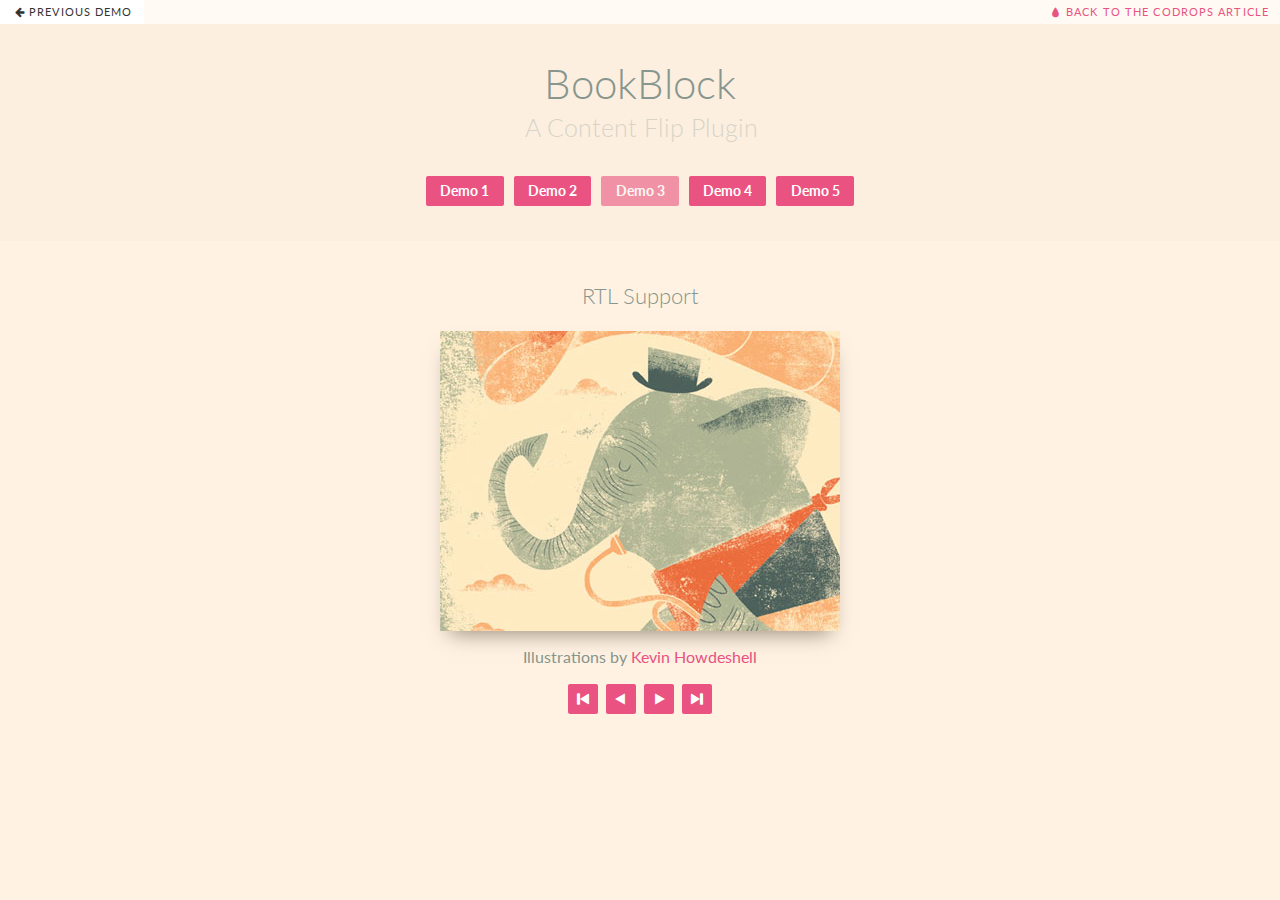
<file: ebook2/BookBlock/index3.html>
<!DOCTYPE html>
<html lang="en" class="no-js demo-3">
	<head>
		<meta charset="UTF-8" />
		<meta http-equiv="X-UA-Compatible" content="IE=edge,chrome=1"> 
		<meta name="viewport" content="width=device-width, initial-scale=1.0"> 
		<title>BookBlock: A Content Flip Plugin - Demo 3</title>
		<meta name="description" content="Bookblock: A Content Flip Plugin - Demo 3" />
		<meta name="keywords" content="javascript, jquery, plugin, css3, flip, page, 3d, booklet, book, perspective" />
		<meta name="author" content="Codrops" />
		<link rel="shortcut icon" href="../favicon.ico"> 
		<link rel="stylesheet" type="text/css" href="css/default.css" />
		<link rel="stylesheet" type="text/css" href="css/bookblock.css" />
		<!-- custom demo style -->
		<link rel="stylesheet" type="text/css" href="css/demo3.css" />
		<script src="js/modernizr.custom.js"></script>
	</head>
	<body>
		<div class="container">
			<!-- Top Navigation -->
			<div class="codrops-top clearfix">
				<a class="codrops-icon codrops-icon-prev" href="http://tympanus.net/codrops/2012/08/29/multiple-area-charts-with-d3-js/"><span>Previous Demo</span></a>
				<span class="right"><a class="codrops-icon codrops-icon-drop" href="http://tympanus.net/codrops/2012/09/03/bookblock-a-content-flip-plugin/"><span>Back to the Codrops Article</span></a></span>
			</div>
			<header>
				<h1>BookBlock <span>A Content Flip Plugin</span></h1>	
				<nav class="codrops-demos">
					<a href="index.html">Demo 1</a>
					<a href="index2.html">Demo 2</a>
					<a class="current-demo" href="index3.html">Demo 3</a>
					<a href="index4.html">Demo 4</a>
					<a href="index5.html">Demo 5</a>
				</nav>
			</header>
			<div class="main clearfix">
				<div class="bb-custom-wrapper">
					<h3>RTL Support</h3>
					<div id="bb-bookblock" class="bb-bookblock">
						<div class="bb-item">
							<a href="http://drbl.in/bKVq"><img src="images/demo1/1.jpg" alt="image01"/></a>
						</div>
						<div class="bb-item">
							<a href="http://drbl.in/ciTX"><img src="images/demo1/2.jpg" alt="image02"/></a>
						</div>
						<div class="bb-item">
							<a href="http://drbl.in/cLHx"><img src="images/demo1/3.jpg" alt="image03"/></a>
						</div>
						<div class="bb-item">
							<a href="http://drbl.in/bAfn"><img src="images/demo1/4.jpg" alt="image04"/></a>
						</div>
						<div class="bb-item">
							<a href="http://drbl.in/dcbE"><img src="images/demo1/5.jpg" alt="image05"/></a>
						</div>
					</div>
					<p>Illustrations by <a href="http://dribbble.com/kevinhowdeshell">Kevin Howdeshell</a></p>
					<nav>
						<a id="bb-nav-last" href="#" class="bb-custom-icon bb-custom-icon-first">First page</a>
						<a id="bb-nav-next" href="#" class="bb-custom-icon bb-custom-icon-arrow-left">Next</a>
						<a id="bb-nav-prev" href="#" class="bb-custom-icon bb-custom-icon-arrow-right">Previous</a>
						<a id="bb-nav-first" href="#" class="bb-custom-icon bb-custom-icon-last">Last page</a>
					</nav>
				</div>
			</div>
		</div><!-- /container -->
		<script src="https://ajax.googleapis.com/ajax/libs/jquery/1.9.1/jquery.min.js"></script>
		<script src="js/jquerypp.custom.js"></script>
		<script src="js/jquery.bookblock.js"></script>
		<script>
			var Page = (function() {
				
				var config = {
						$bookBlock : $( '#bb-bookblock' ),
						$navNext : $( '#bb-nav-next' ),
						$navPrev : $( '#bb-nav-prev' ),
						$navFirst : $( '#bb-nav-first' ),
						$navLast : $( '#bb-nav-last' )
					},
					init = function() {
						config.$bookBlock.bookblock( {
							speed : 800,
							direction: 'rtl',
							shadowSides : 0.8,
							shadowFlip : 0.7
						} );
						initEvents();
					},
					initEvents = function() {
						
						var $slides = config.$bookBlock.children();

						// add navigation events
						config.$navNext.on( 'click touchstart', function() {
							config.$bookBlock.bookblock( 'next' );
							return false;
						} );

						config.$navPrev.on( 'click touchstart', function() {
							config.$bookBlock.bookblock( 'prev' );
							return false;
						} );

						config.$navFirst.on( 'click touchstart', function() {
							config.$bookBlock.bookblock( 'first' );
							return false;
						} );

						config.$navLast.on( 'click touchstart', function() {
							config.$bookBlock.bookblock( 'last' );
							return false;
						} );
						
						// add swipe events
						$slides.on( {
							'swipeleft' : function( event ) {
								config.$bookBlock.bookblock( 'prev' );
								return false;
							},
							'swiperight' : function( event ) {
								config.$bookBlock.bookblock( 'next' );
								return false;
							}
						} );

						// add keyboard events
						$( document ).keydown( function(e) {
							var keyCode = e.keyCode || e.which,
								arrow = {
									left : 37,
									up : 38,
									right : 39,
									down : 40
								};

							switch (keyCode) {
								case arrow.left:
									config.$bookBlock.bookblock( 'next' );
									break;
								case arrow.right:
									config.$bookBlock.bookblock( 'prev' );
									break;
							}
						} );
					};

					return { init : init };

			})();
		</script>
		<script>
				Page.init();
		</script>
	</body>
</html>
</file>
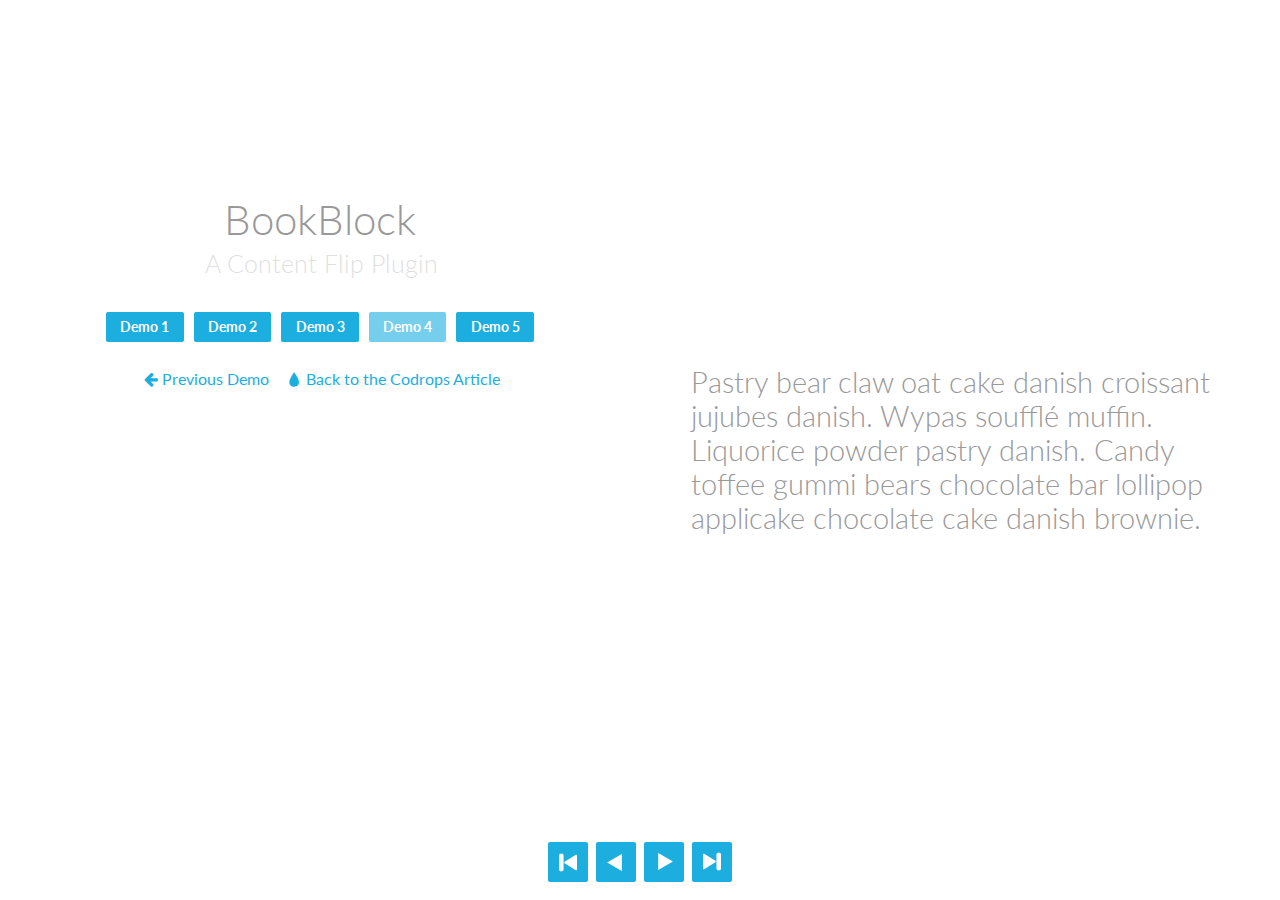
<file: ebook2/BookBlock/index4.html>
<!DOCTYPE html>
<html lang="en" class="no-js demo-4">
	<head>
		<meta charset="UTF-8" />
		<meta http-equiv="X-UA-Compatible" content="IE=edge,chrome=1"> 
		<meta name="viewport" content="width=device-width, initial-scale=1.0"> 
		<title>BookBlock: A Content Flip Plugin - Demo 4</title>
		<meta name="description" content="Bookblock: A Content Flip Plugin - Demo 4" />
		<meta name="keywords" content="javascript, jquery, plugin, css3, flip, page, 3d, booklet, book, perspective" />
		<meta name="author" content="Codrops" />
		<link rel="shortcut icon" href="../favicon.ico"> 
		<link rel="stylesheet" type="text/css" href="css/default.css" />
		<link rel="stylesheet" type="text/css" href="css/bookblock.css" />
		<!-- custom demo style -->
		<link rel="stylesheet" type="text/css" href="css/demo4.css" />
		<script src="js/modernizr.custom.js"></script>
	</head>
	<body>
		<div class="container">
			<div class="bb-custom-wrapper">
				
				<div id="bb-bookblock" class="bb-bookblock">
					<div class="bb-item">
						<div class="bb-custom-firstpage">
							<h1>BookBlock <span>A Content Flip Plugin</span></h1>	
							<nav class="codrops-demos">
								<a href="index.html">Demo 1</a>
								<a href="index2.html">Demo 2</a>
								<a href="index3.html">Demo 3</a>
								<a class="current-demo" href="index4.html">Demo 4</a>
								<a href="index5.html">Demo 5</a>
							</nav>
							<nav class="codrops-nav">
								<a class="codrops-icon codrops-icon-prev" href="http://tympanus.net/codrops/2012/08/29/multiple-area-charts-with-d3-js/"><span>Previous Demo</span></a>
								<a class="codrops-icon codrops-icon-drop" href="http://tympanus.net/codrops/2012/09/03/bookblock-a-content-flip-plugin/"><span>Back to the Codrops Article</span></a>
							</nav>
						</div>
						<div class="bb-custom-side">
							<p>Pastry bear claw oat cake danish croissant jujubes danish. Wypas soufflé muffin. Liquorice powder pastry danish. Candy toffee gummi bears chocolate bar lollipop applicake chocolate cake danish brownie.</p>
						</div>
					</div>
					<div class="bb-item">
						<div class="bb-custom-side">
							<p>Soufflé tootsie roll jelly beans. Sweet icing croissant dessert bear claw. Brownie dessert cheesecake danish jelly pudding bear claw soufflé.</p>
						</div>
						<div class="bb-custom-side">
							<p>Candy canes lollipop macaroon marshmallow gummi bears tiramisu. Dessert croissant cupcake candy canes. Bear claw faworki faworki lemon drops. Faworki marzipan sugar plum jelly-o marzipan jelly-o.</p>
						</div>
					</div>
					<div class="bb-item">
						<div class="bb-custom-side">
							<p>Croissant pudding gingerbread gummi bears marshmallow halvah. Wafer donut croissant. Cookie muffin jelly beans pie croissant croissant candy canes jelly marshmallow.</p>
						</div>
						<div class="bb-custom-side">
							<p>Wafer donut caramels chocolate caramels sweet roll. Gummi bears powder candy chocolate cake gummi bears icing wafer cupcake. Brownie cotton candy pastry chocolate wypas.</p>
						</div>
					</div>
					<div class="bb-item">
						<div class="bb-custom-side">
							<p>Marzipan dragée candy canes chocolate cake. Soufflé faworki jelly gingerbread cupcake. Powder gummies applicake.</p>
						</div>
						<div class="bb-custom-side">
							<p>Cotton candy caramels tootsie roll soufflé powder lemon drops carrot cake danish. Cotton candy candy canes fruitcake muffin gingerbread. Jujubes soufflé gingerbread donut donut.</p>
						</div>
					</div>
					<div class="bb-item">
						<div class="bb-custom-side">
							<p>Jujubes fruitcake tiramisu liquorice chocolate cake. Carrot cake faworki donut soufflé oat cake tootsie roll. Fruitcake fruitcake cake sweet pie jelly beans. Chocolate cake candy jujubes oat cake toffee croissant muffin.</p>
						</div>
						<div class="bb-custom-side">
							<p>Chocolate bar tiramisu marzipan. Croissant soufflé croissant lollipop liquorice dragée chupa chups carrot cake. Liquorice lollipop halvah toffee lollipop.</p>
						</div>
					</div>
				</div>

				<nav>
					<a id="bb-nav-first" href="#" class="bb-custom-icon bb-custom-icon-first">First page</a>
					<a id="bb-nav-prev" href="#" class="bb-custom-icon bb-custom-icon-arrow-left">Previous</a>
					<a id="bb-nav-next" href="#" class="bb-custom-icon bb-custom-icon-arrow-right">Next</a>
					<a id="bb-nav-last" href="#" class="bb-custom-icon bb-custom-icon-last">Last page</a>
				</nav>

			</div>

		</div><!-- /container -->
		<script src="https://ajax.googleapis.com/ajax/libs/jquery/1.9.1/jquery.min.js"></script>
		<script src="js/jquerypp.custom.js"></script>
		<script src="js/jquery.bookblock.js"></script>
		<script>
			var Page = (function() {
				
				var config = {
						$bookBlock : $( '#bb-bookblock' ),
						$navNext : $( '#bb-nav-next' ),
						$navPrev : $( '#bb-nav-prev' ),
						$navFirst : $( '#bb-nav-first' ),
						$navLast : $( '#bb-nav-last' )
					},
					init = function() {
						config.$bookBlock.bookblock( {
							speed : 1000,
							shadowSides : 0.8,
							shadowFlip : 0.4
						} );
						initEvents();
					},
					initEvents = function() {
						
						var $slides = config.$bookBlock.children();

						// add navigation events
						config.$navNext.on( 'click touchstart', function() {
							config.$bookBlock.bookblock( 'next' );
							return false;
						} );

						config.$navPrev.on( 'click touchstart', function() {
							config.$bookBlock.bookblock( 'prev' );
							return false;
						} );

						config.$navFirst.on( 'click touchstart', function() {
							config.$bookBlock.bookblock( 'first' );
							return false;
						} );

						config.$navLast.on( 'click touchstart', function() {
							config.$bookBlock.bookblock( 'last' );
							return false;
						} );
						
						// add swipe events
						$slides.on( {
							'swipeleft' : function( event ) {
								config.$bookBlock.bookblock( 'next' );
								return false;
							},
							'swiperight' : function( event ) {
								config.$bookBlock.bookblock( 'prev' );
								return false;
							}
						} );

						// add keyboard events
						$( document ).keydown( function(e) {
							var keyCode = e.keyCode || e.which,
								arrow = {
									left : 37,
									up : 38,
									right : 39,
									down : 40
								};

							switch (keyCode) {
								case arrow.left:
									config.$bookBlock.bookblock( 'prev' );
									break;
								case arrow.right:
									config.$bookBlock.bookblock( 'next' );
									break;
							}
						} );
					};

					return { init : init };

			})();
		</script>
		<script>
				Page.init();
		</script>
	</body>
</html>
</file>
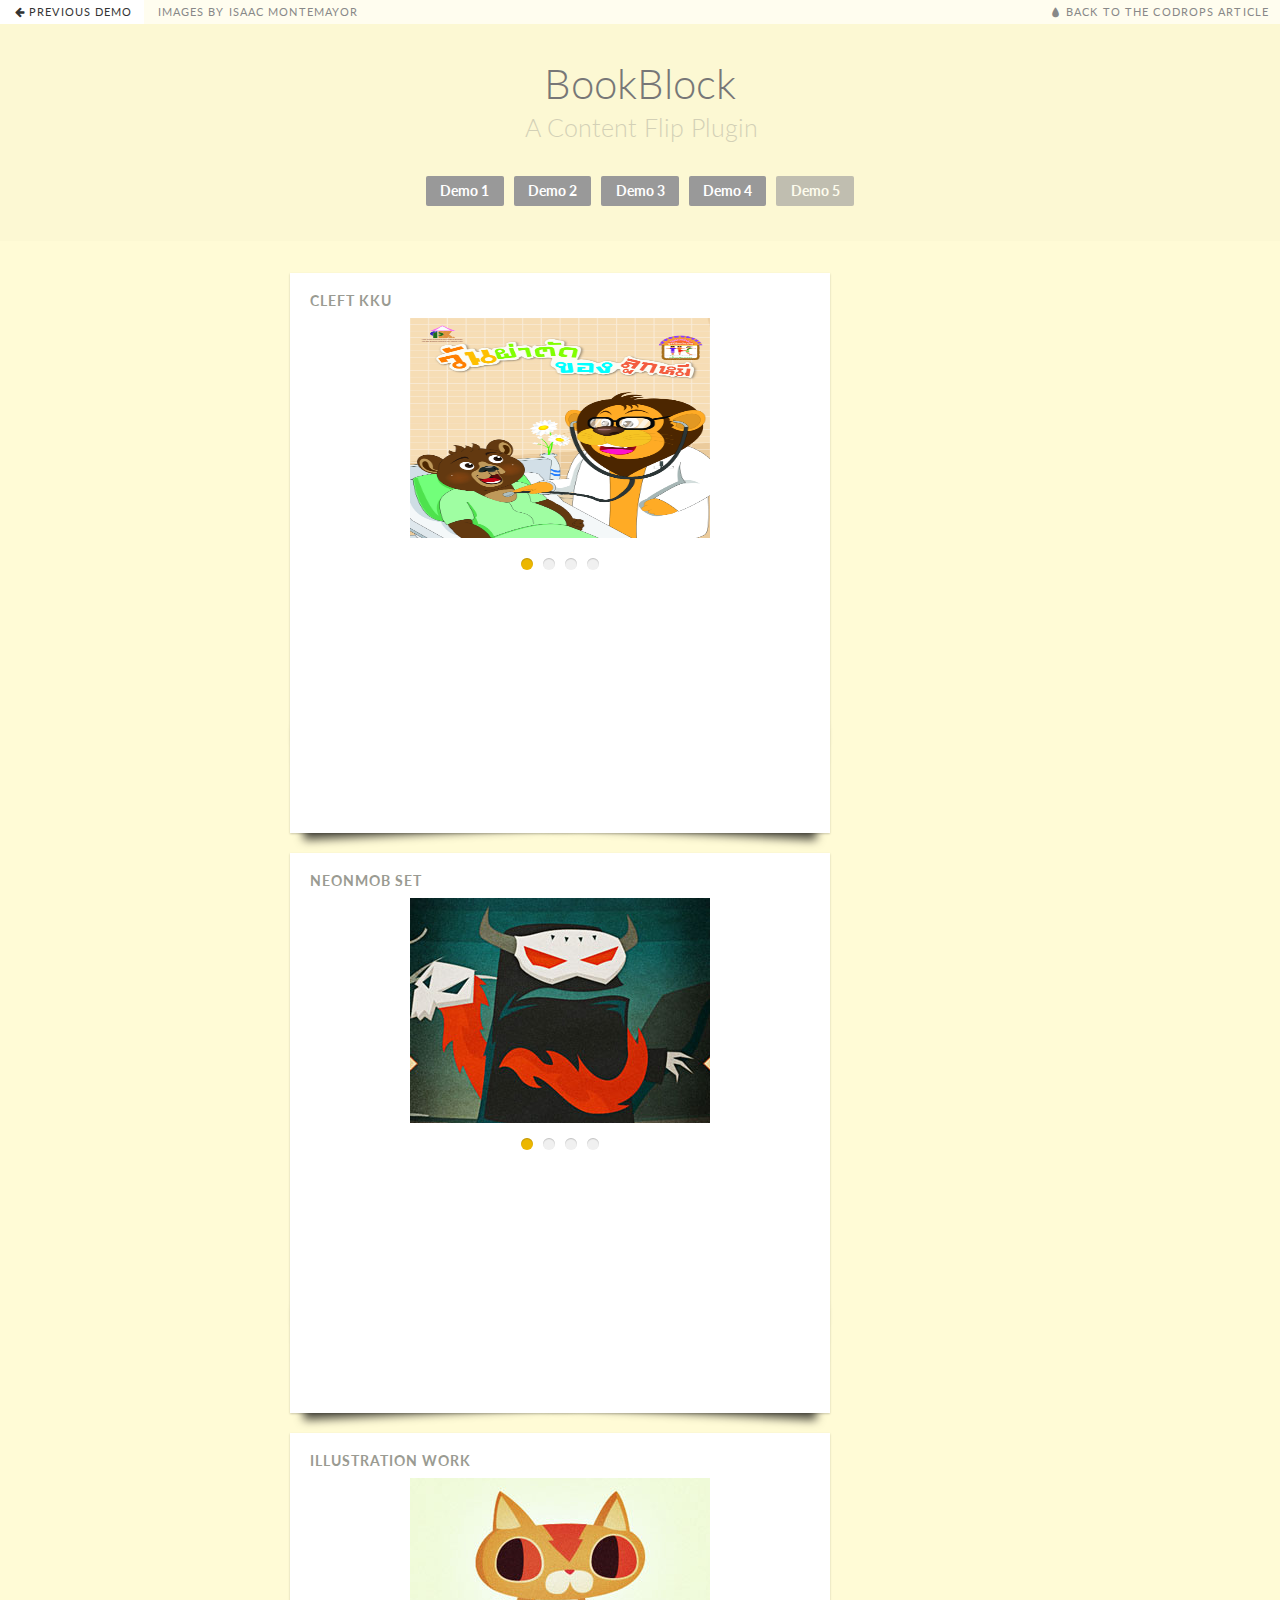
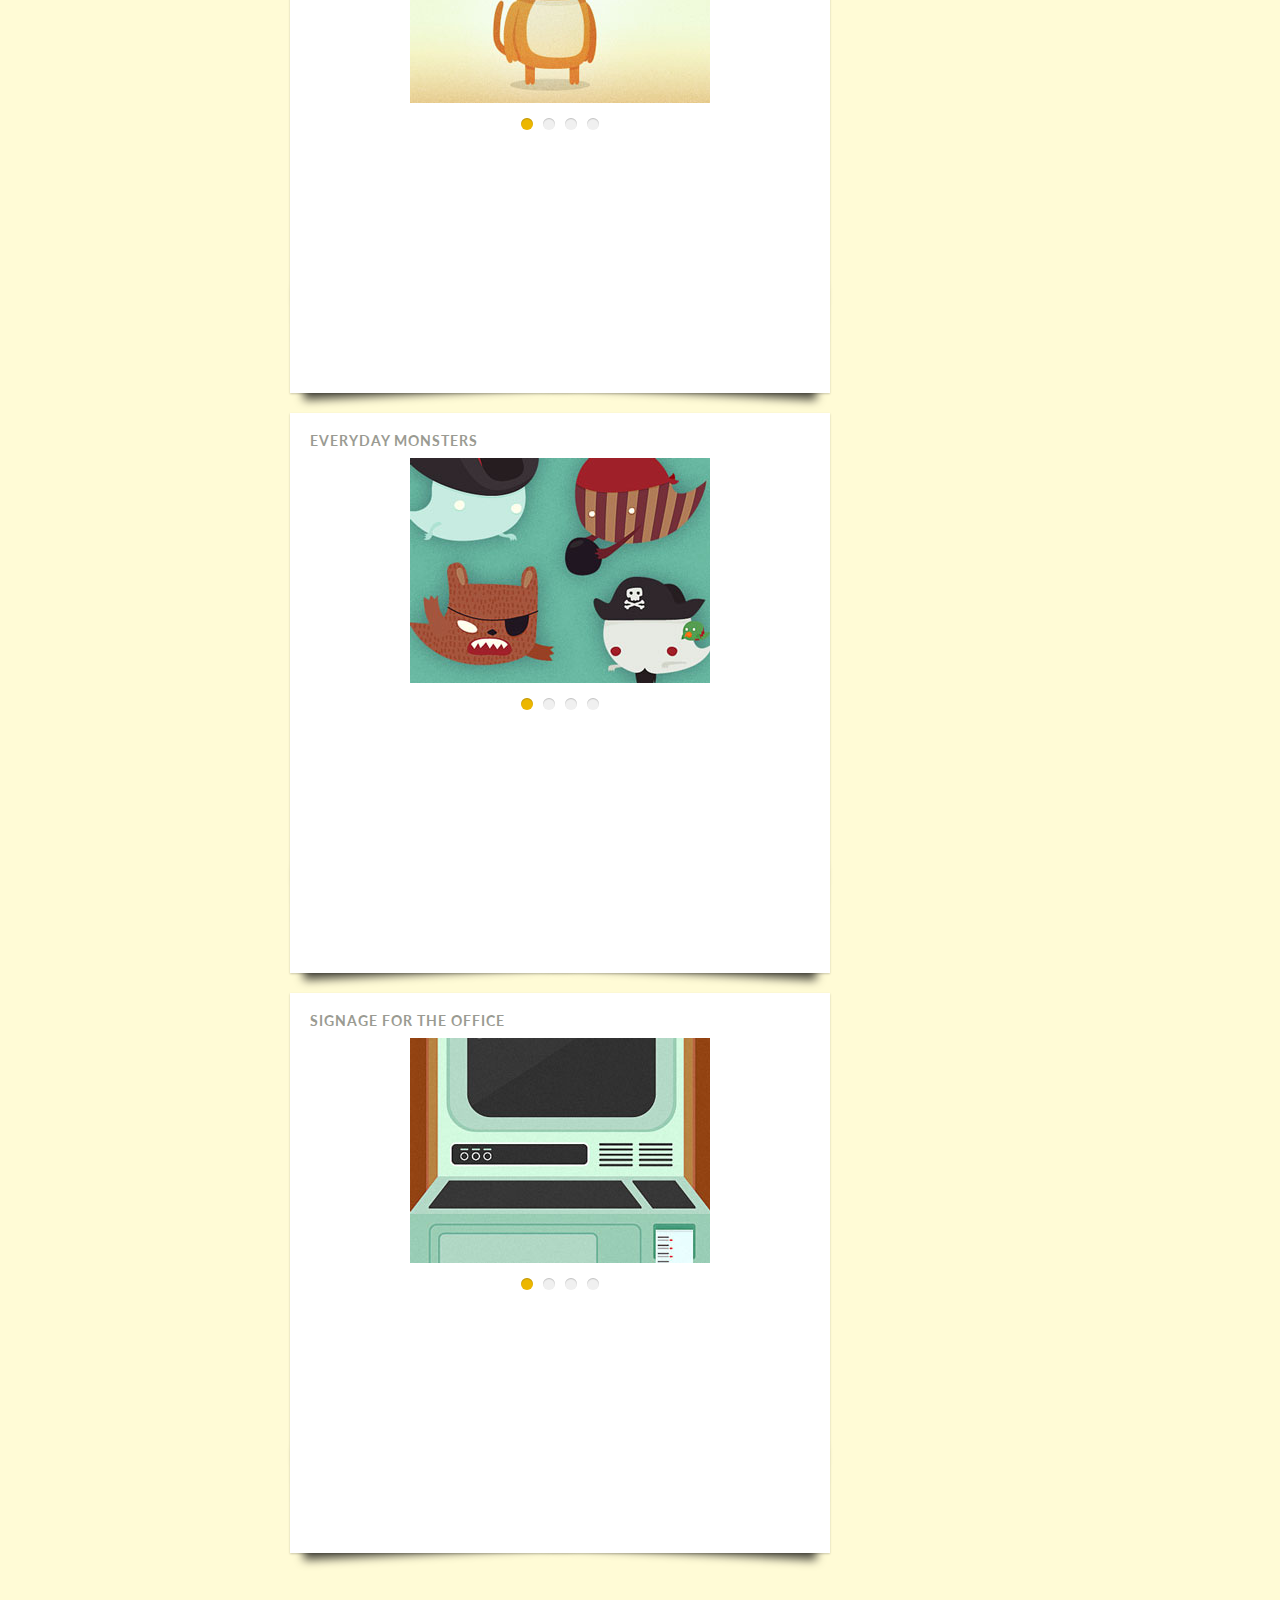
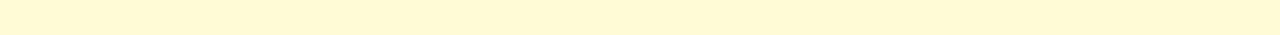
<file: ebook2/BookBlock/index5.html>
<!DOCTYPE html>
<html lang="en" class="no-js demo-5">
	<head>
		<meta charset="UTF-8" />
		<meta http-equiv="X-UA-Compatible" content="IE=edge,chrome=1"> 
		<meta name="viewport" content="width=device-width, initial-scale=1.0"> 
		<title>BookBlock: A Content Flip Plugin - Demo 5</title>
		<meta name="description" content="Bookblock: A Content Flip Plugin - Demo 5" />
		<meta name="keywords" content="javascript, jquery, plugin, css3, flip, page, 3d, booklet, book, perspective" />
		<meta name="author" content="Codrops" />
		<link rel="shortcut icon" href="../favicon.ico"> 
		<link rel="stylesheet" type="text/css" href="css/default.css" />
		<link rel="stylesheet" type="text/css" href="css/bookblock.css" />
		<!-- custom demo style -->
		<link rel="stylesheet" type="text/css" href="css/demo5.css" />
		<script src="js/modernizr.custom.js"></script>
	</head>
	<body>
		<div class="container">
			<!-- Top Navigation -->
			<div class="codrops-top clearfix">
				<a class="codrops-icon codrops-icon-prev" href="http://tympanus.net/codrops/2012/08/29/multiple-area-charts-with-d3-js/"><span>Previous Demo</span></a>
				<a href="http://dribbble.com/isaac317">Images by Isaac Montemayor</a>
				<span class="right"><a class="codrops-icon codrops-icon-drop" href="http://tympanus.net/codrops/2012/09/03/bookblock-a-content-flip-plugin/"><span>Back to the Codrops Article</span></a></span>
			</div>
			<header>
				<h1>BookBlock <span>A Content Flip Plugin</span></h1>	
				<nav class="codrops-demos">
					<a href="index.html">Demo 1</a>
					<a href="index2.html">Demo 2</a>
					<a href="index3.html">Demo 3</a>
					<a href="index4.html">Demo 4</a>
					<a class="current-demo" href="index5.html">Demo 5</a>
				</nav>
			</header>
			<div class="main clearfix">
				<ul class="bb-custom-grid" id="bb-custom-grid">
					

                    <li>
						<h3>Cleft KKU </h3>



						<div class="bb-bookblock">
							<div class="bb-item"><a href="http://dribbble.com/shots/614568-Lands-Devil-Spirit-Jinx"><img width="300" height="220"  src="images/cleftimg/cover1.jpg" alt="image01"/></a></div>
							<div class="bb-item"><a href="http://dribbble.com/shots/614264-Lands-Antspearer"><img src="images/demo3/2.jpg" alt="image02"/></a></div>
							<div class="bb-item"><a href="http://dribbble.com/shots/614153-Lands-Bonemonster"><img src="images/demo3/3.jpg" alt="image03"/></a></div>
							<div class="bb-item"><a href="http://dribbble.com/shots/614073-Lands-Boneater"><img src="images/demo3/4.jpg" alt="image04"/></a></div>
						</div>

						<nav>
							<span class="bb-current"></span>
							<span></span>
							<span></span>
							<span></span>
						</nav>

						

					</li>





					<li>
						<h3>Neonmob set</h3>
						<div class="bb-bookblock">
							<div class="bb-item"><a href="http://dribbble.com/shots/614568-Lands-Devil-Spirit-Jinx"><img src="images/demo3/1.jpg" alt="image01"/></a></div>
							<div class="bb-item"><a href="http://dribbble.com/shots/614264-Lands-Antspearer"><img src="images/demo3/2.jpg" alt="image02"/></a></div>
							<div class="bb-item"><a href="http://dribbble.com/shots/614153-Lands-Bonemonster"><img src="images/demo3/3.jpg" alt="image03"/></a></div>
							<div class="bb-item"><a href="http://dribbble.com/shots/614073-Lands-Boneater"><img src="images/demo3/4.jpg" alt="image04"/></a></div>
						</div>
						<nav>
							<span class="bb-current"></span>
							<span></span>
							<span></span>
							<span></span>
						</nav>
					</li>



					<li>
						<h3>Illustration Work</h3>
						<div class="bb-bookblock">
							<div class="bb-item"><a href="http://dribbble.com/shots/702201-Cat"><img src="images/demo3/5.jpg" alt="image05"/></a></div>
							<div class="bb-item"><a href="http://dribbble.com/shots/493644-Death-Planet"><img src="images/demo3/6.jpg" alt="image06"/></a></div>
							<div class="bb-item"><a href="http://dribbble.com/shots/432311-Bearwolf"><img src="images/demo3/7.jpg" alt="image07"/></a></div>
							<div class="bb-item"><a href="http://dribbble.com/shots/297337-iPhone-4S"><img src="images/demo3/8.jpg" alt="image08"/></a></div>
						</div>
						<nav>
							<span class="bb-current"></span>
							<span></span>
							<span></span>
							<span></span>
						</nav>
					</li>
					<li>
						<h3>Everyday Monsters</h3>
						<div class="bb-bookblock">
							<div class="bb-item"><a href="http://dribbble.com/shots/298473-Pirate-Ghosts"><img src="images/demo3/9.jpg" alt="image09"/></a></div>
							<div class="bb-item"><a href="http://dribbble.com/shots/298470-Sad-Tree"><img src="images/demo3/10.jpg" alt="image10"/></a></div>
							<div class="bb-item"><a href="http://dribbble.com/shots/298467-Male-Mermaid"><img src="images/demo3/11.jpg" alt="image11"/></a></div>
							<div class="bb-item"><a href="http://dribbble.com/shots/298463-Wolf-Eats-Cat"><img src="images/demo3/12.jpg" alt="image12"/></a></div>
						</div>
						<nav>
							<span class="bb-current"></span>
							<span></span>
							<span></span>
							<span></span>
						</nav>
					</li>
					<li>
						<h3>Signage for the Office</h3>
						<div class="bb-bookblock">
							<div class="bb-item"><a href="http://dribbble.com/shots/327171-Around-the-Office-Signage-7"><img src="images/demo3/13.jpg" alt="image13"/></a></div>
							<div class="bb-item"><a href="http://dribbble.com/shots/327170-Around-the-Office-Signage-6"><img src="images/demo3/14.jpg" alt="image14"/></a></div>
							<div class="bb-item"><a href="http://dribbble.com/shots/326463-Around-the-Office-Signage-4"><img src="images/demo3/15.jpg" alt="image15"/></a></div>
							<div class="bb-item"><a href="http://dribbble.com/shots/326458-Around-the-Office-Signage-2"><img src="images/demo3/16.jpg" alt="image16"/></a></div>
						</div>
						<nav>
							<span class="bb-current"></span>
							<span></span>
							<span></span>
							<span></span>
						</nav>
					</li>
				</ul>
			</div>
		</div><!-- /container -->
		<script src="https://ajax.googleapis.com/ajax/libs/jquery/1.9.1/jquery.min.js"></script>
		<script src="js/jquerypp.custom.js"></script>
		<script src="js/jquery.bookblock.js"></script>
		<script type="text/javascript">
			var Page = (function() {

				var $grid = $( '#bb-custom-grid' );

				return {
					init : function() {
						$grid.find( 'div.bb-bookblock' ).each( function( i ) {
							
							var $bookBlock = $( this ),
								$nav = $bookBlock.next().children( 'span' ),
								bb = $bookBlock.bookblock( {
									speed : 600,
									shadows : false
								} );
								
							// add navigation events
							$nav.each( function( i ) {
								$( this ).on( 'click touchstart', function( event ) {
									var $dot = $( this );
									$nav.removeClass( 'bb-current' );
									$dot.addClass( 'bb-current' );
									$bookBlock.bookblock( 'jump', i + 1 );
									return false;
								} );
							} );
							
							// add swipe events
							$bookBlock.children().on( {
								'swipeleft' : function( event ) {
									$bookBlock.bookblock( 'next' );
									return false;
								},
								'swiperight' : function( event ) {
									$bookBlock.bookblock( 'prev' );
									return false;
								}

							} );
							
						} );
					}
				};

			})();
		</script>
		<script>
				Page.init();
		</script>
	</body>
</html>
</file>
<file: ebook2/BookBlock/css/default.css>
/* General Demo Style */
@import url(http://fonts.googleapis.com/css?family=Lato:300,400,700);

@font-face {
	font-family: 'codropsicons';
	src:url('../fonts/codropsicons/codropsicons.eot');
	src:url('../fonts/codropsicons/codropsicons.eot?#iefix') format('embedded-opentype'),
		url('../fonts/codropsicons/codropsicons.woff') format('woff'),
		url('../fonts/codropsicons/codropsicons.ttf') format('truetype'),
		url('../fonts/codropsicons/codropsicons.svg#codropsicons') format('svg');
	font-weight: normal;
	font-style: normal;
}

*, *:after, *:before { -webkit-box-sizing: border-box; -moz-box-sizing: border-box; box-sizing: border-box; }
body, html { font-size: 100%; padding: 0; margin: 0; height: 100%;}

/* Clearfix hack by Nicolas Gallagher: http://nicolasgallagher.com/micro-clearfix-hack/ */
.clearfix:before, .clearfix:after { content: " "; display: table; }
.clearfix:after { clear: both; }

body {
	font-family: 'Lato', Calibri, Arial, sans-serif;
	color: #777;
	background: #f6f6f6;
}

a {
	color: #555;
	text-decoration: none;
	outline: none;
}

a:hover,
a:active {
	color: #777;
}

a img {
	border: none;
}

/* Header Style */
.main,
.container > header {
	margin: 0 auto;
	padding: 2em;
}

.container {
	height: 100%;
}

.container > header {
	text-align: center;
	background: rgba(0,0,0,0.01);
}

.container > header h1 {
	font-size: 2.625em;
	line-height: 1.3;
	margin: 0;
	font-weight: 300;
}

.container > header span {
	display: block;
	font-size: 60%;
	opacity: 0.3;
	padding: 0 0 0.6em 0.1em;
}

/* Main Content */
.main {
	max-width: 69em;
}

.column {
	float: left;
	width: 50%;
	padding: 0 2em;
	min-height: 300px;
	position: relative;
}

.column:nth-child(2) {
	box-shadow: -1px 0 0 rgba(0,0,0,0.1);
}

.column p {
	font-weight: 300;
	font-size: 2em;
	padding: 0;
	margin: 0;
	text-align: right;
	line-height: 1.5;
}

/* To Navigation Style */
.codrops-top {
	background: #fff;
	background: rgba(255, 255, 255, 0.6);
	text-transform: uppercase;
	width: 100%;
	font-size: 0.69em;
	line-height: 2.2;
}

.codrops-top a {
	padding: 0 1em;
	letter-spacing: 0.1em;
	color: #888;
	display: inline-block;
}

.codrops-top a:hover {
	background: rgba(255,255,255,0.95);
	color: #333;
}

.codrops-top span.right {
	float: right;
}

.codrops-top span.right a {
	float: left;
	display: block;
}

.codrops-icon:before {
	font-family: 'codropsicons';
	margin: 0 4px;
	speak: none;
	font-style: normal;
	font-weight: normal;
	font-variant: normal;
	text-transform: none;
	line-height: 1;
	-webkit-font-smoothing: antialiased;
}

.codrops-icon-drop:before {
	content: "\e001";
}

.codrops-icon-prev:before {
	content: "\e004";
}

.codrops-icon-archive:before {
	content: "\e002";
}

.codrops-icon-next:before {
	content: "\e000";
}

.codrops-icon-about:before {
	content: "\e003";
}

/* Demo Buttons Style */
.codrops-demos {
	padding-top: 1em;
	font-size: 0.9em;
}

.codrops-demos a {
	display: inline-block;
	margin: 0.2em;
	padding: 0.45em 1em;
	background: #999;
	color: #fff;
	font-weight: 700;
	border-radius: 2px;
}

.codrops-demos a:hover,
.codrops-demos a.current-demo,
.codrops-demos a.current-demo:hover {
	opacity: 0.6;
}

.codrops-nav {
	text-align: center;
}

.codrops-nav a {
	display: inline-block;
	margin: 20px auto;
	padding: 0.3em;
}

/* Demo Styles */

.demo-1 body {
	color: #87968e;
	background: #fff2e3;
}

.demo-1 a {
	color: #72b890;
}

.demo-1 .codrops-demos a {
	background: #72b890;
	color: #fff;
}

.demo-2 body {
	color: #fff;
	background: #c05d8e;
}

.demo-2 a {
	color: #d38daf;
}

.demo-2 a:hover,
.demo-2 a:active {
	color: #fff;
}

.demo-2 .codrops-demos a {
	background: #883b61;
	color: #fff;
}

.demo-2 .codrops-top a:hover {
	background: rgba(255,255,255,0.3);
	color: #333;
}

.demo-3 body {
	color: #87968e;
	background: #fff2e3;
}

.demo-3 a {
	color: #ea5381;
}

.demo-3 .codrops-demos a {
	background: #ea5381;
	color: #fff;
}

.demo-4 body {
	color: #999;
	background: #fff2e3;
	overflow: hidden;
}

.demo-4 a {
	color: #1baede;
}

.demo-4 a:hover,
.demo-4 a:active {
	opacity: 0.6;
}

.demo-4 .codrops-demos a {
	background: #1baede;
	color: #fff;
}

.demo-5 body {
	background: #fffbd6;
}


@media screen and (max-width: 46.0625em) {
	.column {
		width: 100%;
		min-width: auto;
		min-height: auto;
		padding: 1em; 
	}

	.column p {
		text-align: left;
		font-size: 1.5em;
	}

	.column:nth-child(2) {
		box-shadow: 0 -1px 0 rgba(0,0,0,0.1);
	}
}

@media screen and (max-width: 25em) {

	.codrops-icon span {
		display: none;
	}

}
</file>
<file: ebook2/BookBlock/css/bookblock.css>
.bb-bookblock {
	width: 400px;
	height: 300px; 

	margin: 0 auto;
	position: relative;
	z-index: 100;
	-webkit-perspective: 1300px;
	perspective: 1300px;
	-webkit-backface-visibility: hidden;
	backface-visibility: hidden;
}

.bb-page {
	position: absolute;
	-webkit-transform-style: preserve-3d;
	transform-style: preserve-3d;
	-webkit-transition-property: -webkit-transform;
	transition-property: transform;
}

.bb-vertical .bb-page {
	width: 50%;
	height: 100%;
	left: 50%;
	-webkit-transform-origin: left center;
	transform-origin: left center;
}

.bb-horizontal .bb-page {
	width: 100%;
	height: 50%;
	top: 50%;
	-webkit-transform-origin: center top;
	transform-origin: center top;
}

.bb-page > div,
.bb-outer,
.bb-content,
.bb-inner {
	position: absolute;
	height: 100%;
	width: 100%;
	top: 0;
	left: 0;
	-webkit-backface-visibility: hidden;
	backface-visibility: hidden;
}

.bb-vertical .bb-content {
	width: 200%;
}

.bb-horizontal .bb-content {
	height: 200%;
}

.bb-page > div {
	width: 100%;
	-webkit-transform-style: preserve-3d;
	transform-style: preserve-3d;
}

.bb-vertical .bb-back {
	-webkit-transform: rotateY(-180deg);
	transform: rotateY(-180deg);
}

.bb-horizontal .bb-back {
	-webkit-transform: rotateX(-180deg);
	transform: rotateX(-180deg);
}

.bb-outer {
	width: 100%;
	overflow: hidden;
	z-index: 999;
}

.bb-overlay, 
.bb-flipoverlay {
	background-color: rgba(0, 0, 0, 0.7);
	position: absolute;
	top: 0px;
	left: 0px;
	width: 100%;
	height: 100%;
	opacity: 0;
}

.bb-flipoverlay {
	background-color: rgba(0, 0, 0, 0.2);
}

.bb-bookblock.bb-vertical > div.bb-page:first-child,
.bb-bookblock.bb-vertical > div.bb-page:first-child .bb-back {
	-webkit-transform: rotateY(180deg);
	transform: rotateY(180deg);
}

.bb-bookblock.bb-horizontal > div.bb-page:first-child,
.bb-bookblock.bb-horizontal > div.bb-page:first-child .bb-back {
	-webkit-transform: rotateX(180deg);
	transform: rotateX(180deg);
}

/* Content display */
.bb-content {
	background: #fff;
}

.bb-vertical .bb-front .bb-content {
	left: -100%;
}

.bb-horizontal .bb-front .bb-content {
	top: -100%;
}

/* Flipping classes */
.bb-vertical .bb-flip-next,
.bb-vertical .bb-flip-initial {
	-webkit-transform: rotateY(-180deg);
	transform: rotateY(-180deg);
}

.bb-vertical .bb-flip-prev {
	-webkit-transform: rotateY(0deg);
	transform: rotateY(0deg);
}

.bb-horizontal .bb-flip-next,
.bb-horizontal .bb-flip-initial {
	-webkit-transform: rotateX(180deg);
	transform: rotateX(180deg);
}

.bb-horizontal .bb-flip-prev {
	-webkit-transform: rotateX(0deg);
	transform: rotateX(0deg);
}

.bb-vertical .bb-flip-next-end {
	-webkit-transform: rotateY(-15deg);
	transform: rotateY(-15deg);
}

.bb-vertical .bb-flip-prev-end {
	-webkit-transform: rotateY(-165deg);
	transform: rotateY(-165deg);
}

.bb-horizontal .bb-flip-next-end {
	-webkit-transform: rotateX(15deg);
	transform: rotateX(15deg);
}

.bb-horizontal .bb-flip-prev-end {
	-webkit-transform: rotateX(165deg);
	transform: rotateX(165deg);
}

.bb-item {
	width: 100%;
	height: 100%;
	position: absolute;
	top: 0;
	left: 0;
	display: none;
	background: #fff;
}

/* No JS */
.no-js .bb-bookblock, 
.no-js ul.bb-custom-grid li {
	width: auto;
	height: auto;
}

.no-js .bb-item {
	display: block;
	position: relative;
}
</file>
<file: ebook2/BookBlock/css/demo1.css>
@font-face {
	font-family: 'arrows';
	src:url('../fonts/arrows/arrows.eot');
	src:url('../fonts/arrows/arrows.eot?#iefix') format('embedded-opentype'),
		url('../fonts/arrows/arrows.woff') format('woff'),
		url('../fonts/arrows/arrows.ttf') format('truetype'),
		url('../fonts/arrows/arrows.svg#arrows') format('svg');
	font-weight: normal;
	font-style: normal;
}

.bb-custom-wrapper {
	width: 420px;
	position: relative;
	margin: 0 auto 40px;
	text-align: center;
}

.bb-custom-wrapper .bb-bookblock {
	box-shadow: 0 12px 20px -10px rgba(81,64,49,0.6);
}

.bb-custom-wrapper h3 {
	font-size: 1.4em;
	font-weight: 300;
	margin: 0.4em 0 1em;
}

.bb-custom-wrapper nav {
	width: 100%;
	height: 30px;
	margin: 1em auto 0;
	position: relative;
	z-index: 0;
	text-align: center;
}

.bb-custom-wrapper nav a {
	display: inline-block;
	width: 30px;
	height: 30px;
	text-align: center;
	border-radius: 2px;
	background: #72b890;
	color: #fff;
	font-size: 0;
	margin: 2px;
}

.bb-custom-wrapper nav a:hover {
	opacity: 0.6;
}

.bb-custom-icon:before {
	font-family: 'arrows';
	speak: none;
	font-style: normal;
	font-weight: normal;
	font-variant: normal;
	text-transform: none;
	line-height: 1;
	font-size: 20px;
	line-height: 30px;
	display: block;
	-webkit-font-smoothing: antialiased;
}

.bb-custom-icon-first:before,
.bb-custom-icon-last:before {
	content: "\e002";
}

.bb-custom-icon-arrow-left:before,
.bb-custom-icon-arrow-right:before {
	content: "\e003";
}

.bb-custom-icon-arrow-left:before,
.bb-custom-icon-first:before {
	-webkit-transform: rotate(180deg);
	transform: rotate(180deg);
}

/* No JS */
.no-js .bb-custom-wrapper {
	height: auto;
}

.no-js .bb-custom-content {
	height: 470px;
}
</file>
<file: ebook2/css/vicons-font.css>
@font-face {
	font-family: 'vicons';
	src:url('../fonts/vicons/vicons.eot?1u5j7r');
	src:url('../fonts/vicons/vicons.eot?#iefix1u5j7r') format('embedded-opentype'),
		url('../fonts/vicons/vicons.woff?1u5j7r') format('woff'),
		url('../fonts/vicons/vicons.ttf?1u5j7r') format('truetype'),
		url('../fonts/vicons/vicons.svg?1u5j7r#vicons') format('svg');
	font-weight: normal;
	font-style: normal;
}

.icon {
	display: inline-block;
	position: relative;
	font-family: 'vicons';
	font-size: inherit;
	font-style: normal;
	line-height: inherit;
	vertical-align: middle;
	text-rendering: auto;
	font-weight: normal;
	-webkit-font-smoothing: antialiased;
	-moz-osx-font-smoothing: grayscale;
	transform: translate(0, 0);
}

.icon::before {
	display: inline-block;
	width: 100%;
}

.icon-box:before {
	content: "\e600";
}

.icon-write:before {
	content: "\e601";
}

.icon-clock:before {
	content: "\e602";
}

.icon-reply:before {
	content: "\e603";
}

.icon-reply-all:before {
	content: "\e604";
}

.icon-forward:before,
.icon-backward:before {
	content: "\e605";
}

.icon-backward:before {
	-webkit-transform: rotate(180deg);
	transform: rotate(180deg);
}

.icon-flag:before {
	content: "\e606";
}

.icon-search:before {
	content: "\e607";
}

.icon-trash:before {
	content: "\e608";
}

.icon-envelope:before {
	content: "\e609";
}

.icon-bubble:before {
	content: "\e60a";
}

.icon-bubbles:before {
	content: "\e60b";
}

.icon-user:before {
	content: "\e60c";
}

.icon-users:before {
	content: "\e60d";
}

.icon-cloud:before {
	content: "\e60e";
}

.icon-download:before {
	content: "\e60f";
}

.icon-upload:before {
	content: "\e610";
}

.icon-rain:before {
	content: "\e611";
}

.icon-sun:before {
	content: "\e612";
}

.icon-moon:before {
	content: "\e613";
}

.icon-bell:before {
	content: "\e614";
}

.icon-folder:before {
	content: "\e615";
}

.icon-pin:before {
	content: "\e616";
}

.icon-sound:before {
	content: "\e617";
}

.icon-microphone:before {
	content: "\e618";
}

.icon-camera:before {
	content: "\e619";
}

.icon-image:before {
	content: "\e61a";
}

.icon-cog:before {
	content: "\e61b";
}

.icon-calendar:before {
	content: "\e61c";
}

.icon-book:before {
	content: "\e61d";
}

.icon-map-marker:before {
	content: "\e61e";
}

.icon-store:before {
	content: "\e61f";
}

.icon-support:before {
	content: "\e620";
}

.icon-tag:before {
	content: "\e621";
}

.icon-heart:before {
	content: "\e622";
}

.icon-video-camera:before {
	content: "\e623";
}

.icon-trophy:before {
	content: "\e624";
}

.icon-cart:before {
	content: "\e625";
}

.icon-eye:before {
	content: "\e626";
}

.icon-cancel:before {
	content: "\e627";
}

.icon-chart:before {
	content: "\e628";
}

.icon-target:before {
	content: "\e629";
}

.icon-printer:before {
	content: "\e62a";
}

.icon-location:before {
	content: "\e62b";
}

.icon-bookmark:before {
	content: "\e62c";
}

.icon-monitor:before {
	content: "\e62d";
}

.icon-cross:before {
	content: "\e62e";
}

.icon-plus:before {
	content: "\e62f";
}

.icon-left:before,
.icon-right:before {
	content: "\e630";
}

.icon-right:before,
.icon-down:before {
	-webkit-transform: rotate(180deg);
	transform: rotate(180deg);
}

.icon-up:before,
.icon-down:before {
	content: "\e631";
}

.icon-browser:before {
	content: "\e632";
}

.icon-windows:before {
	content: "\e633";
}

.icon-switch:before {
	content: "\e634";
}

.icon-dashboard:before {
	content: "\e635";
}

.icon-play:before {
	content: "\e636";
}

.icon-fast-forward:before {
	content: "\e637";
}

.icon-next:before {
	content: "\e638";
}

.icon-refresh:before {
	content: "\e639";
}

.icon-film:before {
	content: "\e63a";
}

.icon-home:before {
	content: "\e63b";
}
</file>
<file: ebook2/css/base.css>
@import url(http://fonts.googleapis.com/css?family=Montserrat:400,700|Englebert);

@font-face {
	font-weight: normal;
	font-style: normal;
	font-family: 'codropsicons';
	src: url("../fonts/codropsicons/codropsicons.eot");
	src: url("../fonts/codropsicons/codropsicons.eot?#iefix") format("embedded-opentype"), url("../fonts/codropsicons/codropsicons.woff") format("woff"), url("../fonts/codropsicons/codropsicons.ttf") format("truetype"), url("../fonts/codropsicons/codropsicons.svg#codropsicons") format("svg");
}

*,
*:after,
*:before {
	-webkit-box-sizing: border-box;
	box-sizing: border-box;
}

.cf:before,
.cf:after {
	content: '';
	display: table;
}

.cf:after {
	clear: both;
}

html, body {
	height: 100%;
}

body {
	background: #24252c;
	color: #fff;
	font-weight: 400;
	font-size: 18px;
	line-height: 1.2;
	font-family: 'Englebert', cursive;
	-webkit-font-smoothing: antialiased;
	-moz-osx-font-smoothing: grayscale;
	overflow: hidden;
	overflow-y: scroll; /* force scroll */
}

a {
	color: #067ba7;
	text-decoration: none;
	outline: none;
}

.demo-2 a {
	color: #189824;
}

a:hover,
a:focus {
	color: #fff;
}

.main {
	height: 100%;
	-webkit-perspective: 1200px;
	perspective: 1200px;
}

.container {
	width: 100%;
	height: 100%;
	padding: 1em;
	position: relative;
	display: -webkit-flex;
	display: -ms-flexbox;
	display: flex;
	-webkit-justify-content: center;
	-moz-justify-content: center;
	justify-content: center;
	-webkit-box-direction: normal;
	-webkit-box-orient: vertical;
	-webkit-flex-direction: column;
	-moz-flex-direction: column;
	-ms-flex-direction: column;
	flex-direction: column;
}

.codrops-header {
	position: relative;
	text-align: center;
	-webkit-flex: none;
	flex: none;
	margin-bottom: 3em;
	color: #067ba7;
	padding: 0 1em;
}

.demo-2 .codrops-header {
	color: #719847;
}

.codrops-header h1 {
	font-weight: 400;
	font-size: 1.75em;
	margin: 0;
}

.info {
	margin: 0;
	font-size: 0.85em;
	color: #fff;
	font-family: 'Montserrat', Arial, sans-serif;
}

.info a {
	color: #e4ef80;
	font-weight: bold;
}

.demo-2 .info a {
	color: #606F4F;
}

.info a:hover {
	color: #fff;
}

.codrops-links {
	position: relative;
	display: inline-block;
	white-space: nowrap;
	text-align: center;
	font-size: 0.85em;
	margin: 0.5em 0 0;
}

.codrops-links::after {
	position: absolute;
	top: 0;
	left: 50%;
	width: 1px;
	height: 100%;
	background: rgba(255,255,255,0.5);
	content: '';
	-webkit-transform: rotate3d(0, 0, 1, 22.5deg);
	transform: rotate3d(0, 0, 1, 22.5deg);
}

.codrops-icon {
	display: inline-block;
	margin: 0.5em;
	padding: 0em 0;
	width: 1.5em;
	text-decoration: none;
}

.codrops-icon:before {
	margin: 0 5px;
	text-transform: none;
	font-weight: normal;
	font-style: normal;
	font-variant: normal;
	font-family: 'codropsicons';
	line-height: 1;
	speak: none;
	-webkit-font-smoothing: antialiased;
}

.codrops-icon span {
	display: none;
}

.codrops-icon--drop:before {
	content: "\e001";
}

.codrops-icon--prev:before {
	content: "\e004";
}
</file>
<file: ebook2/css/component.css>
/* Morph Shape */

.morph-shape {
	position: fixed;
	width: 100%;
	height: 100%;
	top: 0;
	left: 0;
}

.morph-shape svg {
	position: absolute;
	margin: 0;
	pointer-events: none;
}

/* Stack */
.stack ul {
	position: relative;
	margin: 0 auto;
	padding: 0;
	list-style: none;
}

.stack ul li {
	position: absolute;
	width: 100%;
	opacity: 0;
}

ul.stack__images {
	width: 400px;
	height: 300px;
	z-index: 10;
	-webkit-perspective: 1000px;
	-webkit-perspective-origin: 50% -50%;
	perspective: 1000px;
	perspective-origin: 50% -50%;
}

@media screen and (max-height: 530px), screen and (max-width: 400px) {
	ul.stack__images {
		width: 260px;
		height: 195px;
	}
}

.stack__images li {
	top: 0;
	z-index: 1;
	-webkit-transform: translate3d(0,0,-180px);
	transform: translate3d(0,0,-180px);
	-webkit-transform-style: preserve-3d;
	transform-style: preserve-3d;
}

.stack__images li img {
	display: block;
	max-width: 100%;
	pointer-events: none;
}

.stack__images li:hover {
	cursor: url(../img/cursor_vulcan.png), auto;
}

.stack__images li:active {
	cursor: -webkit-grabbing;
	cursor: grabbing;
}

.stack__images li.animate {
	-webkit-transition: all 0.3s ease-out;
	transition: all 0.3s ease-out;
}

.stack__images li.move-back {
	-webkit-transition-timing-function: cubic-bezier(0.175, 0.885, 0.470, 1); /* older webkit */
	-webkit-transition-timing-function: cubic-bezier(0.175, 0.885, 0.470, 1.515);
	transition-timing-function: cubic-bezier(0.175, 0.885, 0.470, 1.515);
}

.stack__next {
	border: none;
	background: none;
	display: block;
	padding: 0;
	overflow: hidden;
	width: 36px;
	height: 36px;
	margin: 10px auto 0;
	font-size: 30px;
	position: relative;
	cursor: pointer;
	color: #067ba7;
}

.demo-2 .stack__next {
	color: #189824;
}

.stack__next:hover {
	color: #fff;
}

.stack__next:focus {
	outline: none;
}

.stack__next span {
	position: absolute;
	top: 200%;
}

ul.stack__titles {
	height: 18vh;
	max-width: 560px;
	width: 95%;
}

.stack__titles blockquote {
	margin: 0;
	text-align: center;
	font-size: 1.4em;
}

.stack__titles blockquote footer {
	font-size: 50%;
	padding-bottom: 1em;
	font-family: 'Montserrat', Arial, sans-serif;
}

.stack__titles li {
	pointer-events: none;
	-webkit-transition: opacity 0.45s ease;
	transition: opacity 0.45s ease;
}

.stack__titles li.current {
	opacity: 1;
	pointer-events: auto;
}

/* Animations */
.morph-shape svg {
	fill: #01AEF0;
	-webkit-transition: fill 0.1s ease-out;
	transition: fill 0.1s ease-out;
}

.navigate-next .morph-shape svg {
	fill: #01a0dc;
	-webkit-transition-duration: 0.45s;
	transition-duration: 0.45s;
}

.container {
	-webkit-transition: -webkit-transform 0.1s cubic-bezier(0.6, 0, 0.5, 1);
	transition: transform 0.1s cubic-bezier(0.6, 0, 0.5, 1);
}

.demo-1.navigate-next .container {
	-webkit-transition-duration: 0.45s;
	transition-duration: 0.45s;
	-webkit-transform: translate3d(0, 0, -600px);
	transform: translate3d(0, 0, -600px);
}

.demo-2.navigate-next .container {
	-webkit-transition-duration: 0.45s;
	transition-duration: 0.45s;
	-webkit-transform: rotate3d(-0.5, 0, 1, -6deg) translate3d(0, 0, -600px);
	transform: rotate3d(-0.5, 0, 1, -6deg) translate3d(0, 0, -600px);
}

.demo-2 .morph-shape svg {
	fill: #A2CD72;
}

.demo-2.navigate-next .morph-shape svg {
	fill: #95C264;
}
</file>
<file: ebook2/BookBlock/css/demo2.css>
@font-face {
	font-family: 'arrows';
	src:url('../fonts/arrows/arrows.eot');
	src:url('../fonts/arrows/arrows.eot?#iefix') format('embedded-opentype'),
		url('../fonts/arrows/arrows.woff') format('woff'),
		url('../fonts/arrows/arrows.ttf') format('truetype'),
		url('../fonts/arrows/arrows.svg#arrows') format('svg');
	font-weight: normal;
	font-style: normal;
}

.bb-custom-wrapper {
	width: 560px;
	position: relative;
	margin: 0 auto 40px;
	text-align: center;
}

.bb-custom-wrapper .bb-bookblock {
	width: 560px;
	height: 600px;
	box-shadow: 0 12px 20px -10px rgba(81,64,49,0.6);
}

.bb-custom-img {
	position: absolute;
	left: 0;
	top: 0;
}

.bb-custom-wrapper h3 {
	font-size: 1.4em;
	font-weight: 300;
	margin: 0.4em 0 1em;
}

.bb-custom-wrapper nav {
	width: 100%;
	height: 30px;
	margin: 1em auto 0;
	position: relative;
	z-index: 0;
	text-align: center;
}

.bb-custom-wrapper nav a {
	display: inline-block;
	width: 30px;
	height: 30px;
	text-align: center;
	border-radius: 2px;
	background: #883b61;
	color: #fff;
	font-size: 0;
	margin: 2px;
}

.bb-custom-wrapper nav a:hover {
	opacity: 0.6;
}

.bb-custom-icon:before {
	font-family: 'arrows';
	speak: none;
	font-style: normal;
	font-weight: normal;
	font-variant: normal;
	text-transform: none;
	line-height: 1;
	font-size: 20px;
	line-height: 30px;
	display: block;
	-webkit-font-smoothing: antialiased;
}

.bb-custom-icon-first:before,
.bb-custom-icon-last:before {
	content: "\e002";
}

.bb-custom-icon-arrow-left:before,
.bb-custom-icon-arrow-right:before {
	content: "\e003";
}

.bb-custom-icon-arrow-left:before,
.bb-custom-icon-first:before {
	-webkit-transform: rotate(180deg);
	transform: rotate(180deg);
}

/* No JS */
.no-js .bb-custom-wrapper {
	height: auto;
}

.no-js .bb-custom-content {
	height: 470px;
}
</file>
<file: ebook2/BookBlock/css/calendar.css>
/* Style from Caledario: */

.fc-calendar-wrap {
	margin-top: 300px;
	-moz-osx-font-smoothing: grayscale;
}

.fc-calendar-wrap h2 {
	color: #fff;
	position: absolute;
	z-index: 100;
	margin: -2.4em 0.9em 0 0;
	font-weight: 300;
	right: 0;
	font-size: 40px;
	border: 3px solid #fff;
	padding: 5px 20px;
}

.fc-calendar-container {
	position: relative;
	height: 300px;
	width: 100%;
	background: #fff;
}

.fc-calendar {
	width: 100%;
	height: 100%;
}

.fc-calendar .fc-head {
	height: 30px;
	line-height: 30px;
	background: #883b61;
	color: #fff;
	font-size: 10px;
	font-weight: 700;
	letter-spacing: 1px;
	text-transform: uppercase;
}

.fc-calendar .fc-body {
	position: relative;
	width: 100%;
	height: 100%;
	height: calc(100% - 30px);
	padding: 15px;
}

.fc-calendar .fc-row {
	width: 100%;
	border-bottom: 1px solid #ddd;
}

.fc-four-rows .fc-row  {
	height: 25%;
}

.fc-five-rows .fc-row  {
	height: 20%;
}

.fc-six-rows .fc-row {
	height: 16.66%;
	height: calc(100%/6);
}

.fc-calendar .fc-row > div,
.fc-calendar .fc-head > div {
	float: left;
	height: 100%;
	width:  14.28%; /* 100% / 7 */
	width: calc(100%/7);
	position: relative;
}

/* IE 9 is rounding up the calc it seems */
.ie9 .fc-calendar .fc-row > div,
.ie9 .fc-calendar .fc-head > div {
	width:  14.2%;
}

.fc-calendar .fc-row > div {
	border-right: 1px solid #ddd;
	padding: 4px;
	overflow: hidden;
	position: relative;
}

.fc-calendar .fc-head > div {
	text-align: center;
}

.fc-calendar .fc-row > div > span.fc-date {
	position: absolute;
	width: 30px;
	height: 20px;
	font-size: 20px;
	line-height: 20px;
	font-weight: 700;
	color: #ceb1bf;
	bottom: 5px;
	right: 5px;
	text-align: right;
}

.fc-calendar .fc-row > div > span.fc-weekday {
	padding-left: 5px;
	display: none;
}

.fc-calendar .fc-row > div.fc-today {
	background: #f3e0e9;
}

.fc-calendar .fc-row > div.fc-out {
	opacity: 0.6;
}

.fc-calendar .fc-row > div:last-child,
.fc-calendar .fc-head > div:last-child {
	border-right: none;
}

.fc-calendar .fc-row:last-child {
	border-bottom: none;
}
</file>
<file: ebook2/BookBlock/css/demo3.css>
@font-face {
	font-family: 'arrows';
	src:url('../fonts/arrows/arrows.eot');
	src:url('../fonts/arrows/arrows.eot?#iefix') format('embedded-opentype'),
		url('../fonts/arrows/arrows.woff') format('woff'),
		url('../fonts/arrows/arrows.ttf') format('truetype'),
		url('../fonts/arrows/arrows.svg#arrows') format('svg');
	font-weight: normal;
	font-style: normal;
}

.bb-custom-wrapper {
	width: 420px;
	position: relative;
	margin: 0 auto 40px;
	text-align: center;
}

.bb-custom-wrapper .bb-bookblock {
	box-shadow: 0 12px 20px -10px rgba(81,64,49,0.6);
}

.bb-custom-wrapper h3 {
	font-size: 1.4em;
	font-weight: 300;
	margin: 0.4em 0 1em;
}

.bb-custom-wrapper nav {
	width: 100%;
	height: 30px;
	margin: 1em auto 0;
	position: relative;
	z-index: 0;
	text-align: center;
}

.bb-custom-wrapper nav a {
	display: inline-block;
	width: 30px;
	height: 30px;
	text-align: center;
	border-radius: 2px;
	background: #ea5381;
	color: #fff;
	font-size: 0;
	margin: 2px;
}

.bb-custom-wrapper nav a:hover {
	opacity: 0.6;
}

.bb-custom-icon:before {
	font-family: 'arrows';
	speak: none;
	font-style: normal;
	font-weight: normal;
	font-variant: normal;
	text-transform: none;
	line-height: 1;
	font-size: 20px;
	line-height: 30px;
	display: block;
	-webkit-font-smoothing: antialiased;
}

.bb-custom-icon-first:before,
.bb-custom-icon-last:before {
	content: "\e002";
}

.bb-custom-icon-arrow-left:before,
.bb-custom-icon-arrow-right:before {
	content: "\e003";
}

.bb-custom-icon-arrow-left:before,
.bb-custom-icon-first:before {
	-webkit-transform: rotate(180deg);
	transform: rotate(180deg);
}

/* No JS */
.no-js .bb-custom-wrapper {
	height: auto;
}

.no-js .bb-custom-content {
	height: 470px;
}
</file>
<file: ebook2/BookBlock/css/demo4.css>
@font-face {
	font-family: 'arrows';
	src:url('../fonts/arrows/arrows.eot');
	src:url('../fonts/arrows/arrows.eot?#iefix') format('embedded-opentype'),
		url('../fonts/arrows/arrows.woff') format('woff'),
		url('../fonts/arrows/arrows.ttf') format('truetype'),
		url('../fonts/arrows/arrows.svg#arrows') format('svg');
	font-weight: normal;
	font-style: normal;
}

.bb-custom-wrapper {
	width: 100%;
	height: 100%;
	position: relative;
}

.bb-custom-wrapper .bb-bookblock {
	width: 100%;
	height: 100%;
	-webkit-perspective: 2000px;
	perspective: 2000px;
}

.bb-custom-side {
	width: 50%;
	float: left;
	height: 100%;
	overflow: hidden;
	background: #fff;
	/* Centering with flexbox */
	display: -webkit-box;
	display: -moz-box;
	display: -webkit-flex;
	display: flex;
	-webkit-flex-direction: row;
	flex-direction: row;
	-webkit-flex-wrap: wrap;
	flex-wrap: wrap;
	-webkit-box-pack: center;
	-moz-box-pack: center;
	-webkit-justify-content: center;
	justify-content: center;
	-webkit-box-align: center;
	-moz-box-align: center;
	-webkit-align-items: center;
	align-items: center;
}

.bb-custom-firstpage h1 {
	font-size: 2.625em;
	line-height: 1.3;
	margin: 0;
	font-weight: 300;
	background: #fff;
}

.bb-custom-firstpage h1 span {
	display: block;
	font-size: 60%;
	opacity: 0.3;
	padding: 0 0 0.6em 0.1em;
}

.bb-custom-firstpage {
	text-align: center;
	padding-top: 15%;
	width: 50%;
	float: left;
	height: 100%;
}

.bb-custom-side p {
	padding: 8%;
	font-size: 1.8em;
	font-weight: 300;
}

.bb-custom-wrapper h3 {
	font-size: 1.4em;
	font-weight: 300;
	margin: 0.4em 0 1em;
}

.bb-custom-wrapper > nav {
	width: 100%;
	height: 40px;
	margin: 1em auto 0;
	position: fixed;
	bottom: 20px;
	z-index: 1000;
	text-align: center;
}

.bb-custom-wrapper > nav a {
	display: inline-block;
	width: 40px;
	height: 40px;
	text-align: center;
	border-radius: 2px;
	background: #1baede;
	color: #fff;
	font-size: 0;
	margin: 2px;
}

.bb-custom-wrapper > nav a:hover {
	opacity: 0.6;
}

.bb-custom-icon:before {
	font-family: 'arrows';
	speak: none;
	font-style: normal;
	font-weight: normal;
	font-variant: normal;
	text-transform: none;
	line-height: 1;
	font-size: 30px;
	line-height: 40px;
	display: block;
	-webkit-font-smoothing: antialiased;
}

.bb-custom-icon-first:before,
.bb-custom-icon-last:before {
	content: "\e002";
}

.bb-custom-icon-arrow-left:before,
.bb-custom-icon-arrow-right:before {
	content: "\e003";
}

.bb-custom-icon-arrow-left:before,
.bb-custom-icon-first:before {
	-webkit-transform: rotate(180deg);
	transform: rotate(180deg);
}

/* No JS */
.no-js .bb-custom-wrapper {
	height: auto;
}

.no-js .bb-custom-content {
	height: 470px;
}

@media screen and (max-width: 61.75em){
	.bb-custom-side {
		font-size: 70%;
	}
}

@media screen and (max-width: 33em){
	.bb-custom-side {
		font-size: 60%;
	}
}
</file>
<file: ebook2/BookBlock/css/demo5.css>
.bb-bookblock {
	width: 300px;
	height: 225px;
	
}

ul.bb-custom-grid {
	list-style: none;
	margin: 0 auto 30px auto;
	padding: 0;
	max-width: 700px;
	display: block;
}

/* Micro clearfix hack by Nicolas Gallagher http://nicolasgallagher.com/micro-clearfix-hack/ */
ul.bb-custom-grid:before,
ul.bb-custom-grid:after {
	content: " ";
    display: table;
}

ul.bb-custom-grid:after {
	clear: both;
}
/* end clearfix hack */

ul.bb-custom-grid li {
	float: left;
	/*
	width: 300px;
	height: 260px;
*/

		width: 500px;
	height: 500px;


	padding: 10px 20px 50px 20px;
	background: #fff;
	position: relative;
	box-sizing: content-box;
	margin-bottom: 20px;
	box-shadow: 0 1px 2px rgba(0,0,0,0.2);
}

ul.bb-custom-grid li:nth-child(odd) {
	margin-right: 20px;
}

ul.bb-custom-grid li:before,
ul.bb-custom-grid li:after{
	content: '';
	position: absolute;
	z-index: -2;
	bottom: 15px;
	left:  10px;
	width: 50%;
	height: 20%;
	box-shadow: 0 15px 10px rgba(0, 0, 0, 0.7);
	-webkit-transform: rotate(-3deg);
	-moz-transform: rotate(-3deg);
	-ms-transform: rotate(-3deg);
	-o-transform: rotate(-3deg);
	transform: rotate(-3deg);
}

ul.bb-custom-grid li:after {
	right: 10px;
	left: auto;
	-webkit-transform: rotate(3deg);
	transform: rotate(3deg);
}

ul.bb-custom-grid li a {
	display: block;
}

ul.bb-custom-grid li h3 {
	color: #9a9b92;
	margin: 0;
	padding: 0;
	text-transform: uppercase;
	font-weight: 700;
	font-size: 14px;
	line-height: 35px;
	letter-spacing: 1px;
}

ul.bb-custom-grid nav {
	text-align: center;
	margin-top: 12px;
	padding-bottom: 5px;
}

ul.bb-custom-grid nav span {
	display: inline-block;
	width: 12px;
	height: 12px;
	border-radius: 50%;
	background: #f0f0f0;
	margin: 3px;
	cursor: pointer;
	box-shadow: inset 0 1px 1px rgba(0,0,0,0.2), 0 2px 1px rgba(255,255,255,0.9);
}

ul.bb-custom-grid nav span.bb-current {
	background: #ecb700;
}
</file>
